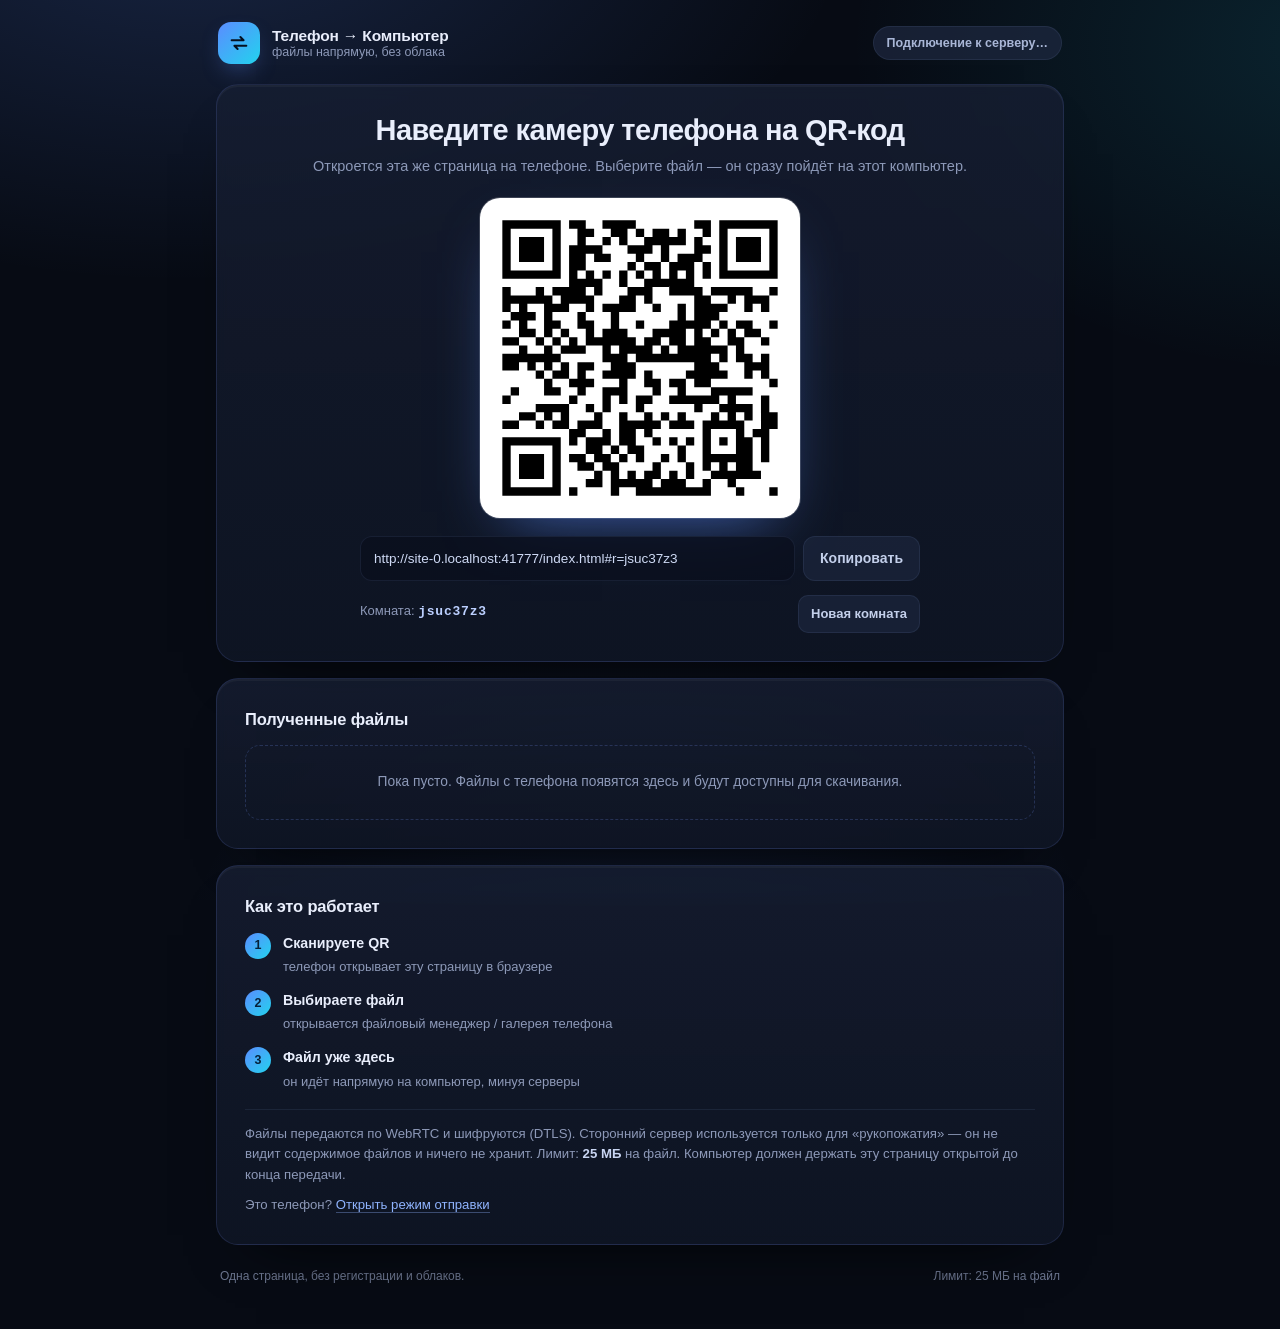
<file: index.html>
<!doctype html>
<html lang="ru">
<head>
<meta charset="utf-8">
<meta name="viewport" content="width=device-width, initial-scale=1, viewport-fit=cover">
<title>Файлы: телефон → компьютер</title>
<meta name="description" content="Передача файлов с телефона на компьютер напрямую по WebRTC. Открыл QR-код, выбрал файл — файл на компьютере.">
<meta name="theme-color" content="#0a0f1c">
<meta name="color-scheme" content="dark">
<link rel="icon" href="data:image/svg+xml,%3Csvg xmlns='http://www.w3.org/2000/svg' viewBox='0 0 64 64'%3E%3Crect width='64' height='64' rx='16' fill='%235b8cff'/%3E%3Cpath d='M17 26h24l-7-7M47 38H23l7 7' fill='none' stroke='%23081020' stroke-width='5' stroke-linecap='round' stroke-linejoin='round'/%3E%3C/svg%3E">
<style>/* ================================================================
   Телефон → Компьютер · стили
   ================================================================ */

:root {
  --bg: #070b14;
  --bg-2: #0b1120;
  --card: rgba(22, 30, 50, .82);
  --card-2: rgba(15, 21, 36, .9);
  --line: rgba(120, 150, 255, .15);
  --line-soft: rgba(140, 165, 220, .1);
  --text: #e9eefc;
  --muted: #8d99b8;
  --accent: #5b8cff;
  --accent-2: #22d3ee;
  --ok: #3ddc97;
  --warn: #ffb454;
  --err: #ff6b81;
  --radius: 22px;
  --shadow: 0 30px 60px -40px #000, 0 2px 0 rgba(255, 255, 255, .04) inset;
}

* { box-sizing: border-box; }

[hidden] { display: none !important; }

html { -webkit-text-size-adjust: 100%; }

body {
  margin: 0;
  min-height: 100dvh;
  color: var(--text);
  background:
    radial-gradient(1100px 620px at 15% -10%, rgba(91, 140, 255, .20), transparent 60%),
    radial-gradient(900px 600px at 105% 5%, rgba(34, 211, 238, .12), transparent 55%),
    radial-gradient(800px 700px at 50% 115%, rgba(91, 140, 255, .10), transparent 60%),
    var(--bg);
  background-attachment: fixed;
  font: 16px/1.5 -apple-system, BlinkMacSystemFont, "Segoe UI", Roboto, "Helvetica Neue", Arial, "Noto Sans", sans-serif;
  -webkit-font-smoothing: antialiased;
  text-rendering: optimizeLegibility;
  padding: env(safe-area-inset-top) env(safe-area-inset-right) env(safe-area-inset-bottom) env(safe-area-inset-left);
}

.app {
  max-width: 900px;
  margin: 0 auto;
  padding: 18px clamp(12px, 3.4vw, 26px) 44px;
}

/* ------------------------------- topbar ------------------------------- */
.topbar {
  display: flex;
  align-items: center;
  justify-content: space-between;
  gap: 12px;
  padding: 4px 2px 20px;
}

.brand { display: flex; align-items: center; gap: 12px; min-width: 0; }

.logo {
  width: 42px; height: 42px; flex: 0 0 auto;
  border-radius: 13px;
  display: grid; place-items: center;
  color: #05101f;
  background: linear-gradient(135deg, var(--accent), var(--accent-2));
  box-shadow: 0 10px 26px -12px rgba(91, 140, 255, .9);
}

.brand-text { display: flex; flex-direction: column; min-width: 0; line-height: 1.25; }
.brand-text strong { font-size: 15.5px; letter-spacing: -.01em; }
.brand-text span { font-size: 12.5px; color: var(--muted); }

.chip {
  flex: 0 0 auto;
  font-size: 12.5px; font-weight: 600;
  padding: 7px 13px;
  border-radius: 999px;
  border: 1px solid var(--line-soft);
  background: rgba(30, 40, 64, .7);
  color: var(--muted);
  white-space: nowrap;
  transition: color .2s, background .2s, border-color .2s;
  max-width: 46vw;
  overflow: hidden; text-overflow: ellipsis;
}
.chip[data-state="wait"] { color: #a9b6d6; }
.chip[data-state="ok"] { color: #7ff0b8; background: rgba(61, 220, 151, .12); border-color: rgba(61, 220, 151, .35); }
.chip[data-state="err"] { color: #ffa3b0; background: rgba(255, 107, 129, .12); border-color: rgba(255, 107, 129, .35); }

/* -------------------------------- cards ------------------------------- */
.view { display: flex; flex-direction: column; gap: 16px; }
.view[hidden] { display: none; }

.card {
  position: relative;
  background: linear-gradient(180deg, var(--card), var(--card-2));
  border: 1px solid var(--line);
  border-radius: var(--radius);
  padding: clamp(17px, 3.2vw, 28px);
  box-shadow: var(--shadow);
  backdrop-filter: blur(6px);
}

h1 {
  margin: 0 0 8px;
  font-size: clamp(21px, 3.6vw, 29px);
  line-height: 1.22;
  letter-spacing: -.02em;
  font-weight: 750;
}

h2 { margin: 0; font-size: 16.5px; letter-spacing: -.01em; }

.muted { margin: 0 0 6px; color: var(--muted); font-size: 14.5px; }
.small { font-size: 13px; }

.note {
  margin: 16px 0 0;
  padding-top: 14px;
  border-top: 1px solid var(--line-soft);
  color: var(--muted);
  font-size: 13.2px;
  line-height: 1.55;
}
.note + .note { margin-top: 10px; padding-top: 0; border-top: 0; }
.note b { color: #c9d5f2; }
.note a, a { color: #8fb4ff; text-decoration: none; border-bottom: 1px solid rgba(143, 180, 255, .35); }
.note a:hover, a:hover { color: #b9d0ff; }

/* --------------------------------- qr -------------------------------- */
.card-qr { text-align: center; }
.card-qr h1, .card-qr .muted { text-align: center; }

.qr-wrap { display: grid; place-items: center; margin: 20px 0 18px; }

.qr {
  width: min(320px, 74vw);
  padding: 14px;
  background: #fff;
  border-radius: 20px;
  box-shadow: 0 24px 60px -30px rgba(91, 140, 255, .75), 0 0 0 1px rgba(255, 255, 255, .18);
  transition: width .35s cubic-bezier(.2, .8, .2, 1);
}
.qr svg { display: block; width: 100%; height: auto; }
.qr:empty { min-height: 220px; opacity: .5; }

body.is-connected .qr { width: min(176px, 40vw); }
body.is-connected .qr-wrap { margin: 12px 0 14px; }

.banner {
  display: flex; align-items: center; justify-content: center; gap: 9px;
  margin: 0 auto 16px;
  padding: 10px 16px;
  max-width: 460px;
  border-radius: 14px;
  font-size: 14px;
  background: rgba(61, 220, 151, .1);
  border: 1px solid rgba(61, 220, 151, .3);
  color: #9cf3c9;
}
.banner .dot {
  width: 8px; height: 8px; border-radius: 50%;
  background: var(--ok);
  box-shadow: 0 0 0 4px rgba(61, 220, 151, .18);
  animation: pulse 2s ease-in-out infinite;
}
@keyframes pulse { 50% { box-shadow: 0 0 0 8px rgba(61, 220, 151, 0); } }

.linkrow { display: flex; gap: 8px; max-width: 560px; margin: 0 auto; }

.linkrow input {
  flex: 1 1 auto; min-width: 0;
  font: inherit; font-size: 13.5px;
  color: #cfdaf5;
  background: rgba(10, 16, 30, .8);
  border: 1px solid var(--line-soft);
  border-radius: 12px;
  padding: 11px 13px;
  text-overflow: ellipsis;
}
.linkrow input:focus { outline: 2px solid rgba(91, 140, 255, .55); outline-offset: 1px; }

.roomrow {
  display: flex; align-items: center; justify-content: space-between; gap: 10px;
  max-width: 560px;
  margin: 14px auto 0;
}
.mono {
  font-family: ui-monospace, SFMono-Regular, "SF Mono", Menlo, Consolas, monospace;
  letter-spacing: .06em;
}
#room-code { color: #bcd0ff; }

/* ------------------------------- buttons ------------------------------ */
.btn {
  font: inherit; font-size: 14px; font-weight: 600;
  padding: 11px 16px;
  border-radius: 12px;
  border: 1px solid transparent;
  color: #05101f;
  background: linear-gradient(135deg, var(--accent), var(--accent-2));
  cursor: pointer;
  white-space: nowrap;
  transition: transform .12s, filter .18s, background .18s, border-color .18s;
}
.btn:hover { filter: brightness(1.07); }
.btn:active { transform: translateY(1px); }
.btn:disabled { opacity: .45; cursor: default; filter: none; }
.btn.ghost {
  background: rgba(30, 40, 64, .66);
  color: #c3cfea;
  border-color: var(--line-soft);
}
.btn.ghost:hover { background: rgba(42, 56, 88, .8); border-color: rgba(120, 150, 255, .32); }
.btn.small { font-size: 13px; padding: 8px 12px; border-radius: 10px; }

/* ------------------------------ file list ----------------------------- */
.head-row {
  display: flex; align-items: center; justify-content: space-between; gap: 12px;
  margin-bottom: 14px;
}

.files { list-style: none; margin: 0; padding: 0; display: flex; flex-direction: column; gap: 10px; }
.files:empty { display: none; }

.file {
  display: flex; align-items: center; gap: 12px;
  padding: 12px 14px;
  background: rgba(11, 17, 30, .72);
  border: 1px solid var(--line-soft);
  border-radius: 15px;
  animation: rise .28s cubic-bezier(.2, .8, .2, 1);
}
@keyframes rise { from { opacity: 0; transform: translateY(6px); } }

.ficon {
  width: 38px; height: 38px; flex: 0 0 auto;
  display: grid; place-items: center;
  color: #93b6ff;
  border-radius: 11px;
  background: rgba(91, 140, 255, .12);
  border: 1px solid rgba(91, 140, 255, .18);
}
.ficon svg { width: 19px; height: 19px; }

.file-main { flex: 1 1 auto; min-width: 0; }

.fname {
  font-size: 14.2px; font-weight: 600;
  white-space: nowrap; overflow: hidden; text-overflow: ellipsis;
}

.fmeta {
  display: flex; align-items: center; gap: 8px;
  margin-top: 2px;
  font-size: 12.4px; color: var(--muted);
}
.fstate::before { content: "·"; margin-right: 8px; opacity: .6; }

.bar {
  height: 5px; margin-top: 9px;
  border-radius: 99px;
  background: rgba(120, 150, 255, .14);
  overflow: hidden;
}
.bar > i {
  display: block; height: 100%; width: 0;
  border-radius: 99px;
  background: linear-gradient(90deg, var(--accent), var(--accent-2));
  transition: width .18s linear;
}
.file.is-done .bar > i { background: linear-gradient(90deg, #2fbf83, var(--ok)); }
.file.is-error .bar > i { background: linear-gradient(90deg, #ff6b81, #ff9f6b); }
.file.is-error .fstate { color: #ff9fae; }
.file.is-done .fstate { color: #86e8bb; }

.fact { flex: 0 0 auto; display: flex; align-items: center; gap: 6px; }
.fact .btn { padding: 8px 12px; font-size: 12.8px; border-radius: 10px; }

.empty {
  margin: 0;
  padding: 26px 18px;
  text-align: center;
  color: var(--muted);
  font-size: 13.8px;
  border: 1px dashed rgba(120, 150, 255, .22);
  border-radius: 15px;
}

/* -------------------------------- steps ------------------------------- */
.how h2 { margin-bottom: 14px; }
.steps { list-style: none; margin: 0; padding: 0; display: flex; flex-direction: column; gap: 12px; }
.steps li { display: flex; gap: 12px; align-items: flex-start; }
.steps li > span {
  flex: 0 0 auto;
  width: 26px; height: 26px; border-radius: 50%;
  display: grid; place-items: center;
  font-size: 12.5px; font-weight: 700;
  color: #06213a;
  background: linear-gradient(135deg, var(--accent), var(--accent-2));
}
.steps b { display: block; font-size: 14.2px; font-weight: 650; }
.steps small { color: var(--muted); font-size: 13px; }

.warn {
  margin: 16px auto 0;
  max-width: 560px;
  padding: 12px 14px;
  border-radius: 12px;
  font-size: 13px;
  text-align: left;
  color: #ffd9a1;
  background: rgba(255, 180, 84, .1);
  border: 1px solid rgba(255, 180, 84, .32);
}

/* --------------------------------- pick ------------------------------- */
.pick {
  position: relative;
  display: flex; align-items: center; gap: 15px;
  margin: 18px 0 0;
  padding: 20px;
  border-radius: 18px;
  border: 1.5px dashed rgba(120, 150, 255, .38);
  background: linear-gradient(135deg, rgba(91, 140, 255, .10), rgba(34, 211, 238, .05));
  cursor: pointer;
  transition: border-color .2s, background .2s, transform .12s;
  -webkit-tap-highlight-color: transparent;
}
.pick:hover, .pick:focus-within { border-color: rgba(120, 170, 255, .8); background: rgba(91, 140, 255, .14); }
.pick.is-over { border-color: rgba(61, 220, 151, .85); background: rgba(61, 220, 151, .12); }
.pick:active { transform: scale(.995); }
.pick.is-disabled { opacity: .5; pointer-events: none; }

.pick input {
  position: absolute; width: 1px; height: 1px;
  opacity: 0; pointer-events: none;
}

.pick-icon {
  width: 50px; height: 50px; flex: 0 0 auto;
  border-radius: 15px;
  display: grid; place-items: center;
  color: #05101f;
  background: linear-gradient(135deg, var(--accent), var(--accent-2));
  box-shadow: 0 12px 26px -14px rgba(91, 140, 255, .9);
}

.pick-text { display: flex; flex-direction: column; gap: 2px; min-width: 0; }
.pick-text b { font-size: 16px; letter-spacing: -.01em; }
.pick-text small { color: var(--muted); font-size: 12.8px; }

/* ------------------------------ code form ----------------------------- */
.code-form { margin-top: 18px; }
.code-form label { display: block; font-size: 13.2px; color: var(--muted); margin-bottom: 8px; }
.code-row { display: flex; gap: 8px; }
.code-row input {
  flex: 1 1 auto; min-width: 0;
  font: inherit; font-size: 15px;
  padding: 12px 14px;
  color: var(--text);
  background: rgba(10, 16, 30, .8);
  border: 1px solid var(--line-soft);
  border-radius: 12px;
}
.code-row input:focus { outline: 2px solid rgba(91, 140, 255, .55); outline-offset: 1px; }

#retry-btn { margin-top: 16px; }

#tx-list-wrap { margin-top: 22px; }

/* -------------------------------- footer ------------------------------ */
.foot {
  display: flex; flex-wrap: wrap; gap: 6px 14px;
  justify-content: space-between;
  margin-top: 22px;
  padding: 0 4px;
  font-size: 12px;
  color: rgba(141, 153, 184, .75);
}

/* ------------------------------ responsive ---------------------------- */
@media (max-width: 520px) {
  .brand-text span { display: none; }
  .brand-text strong { font-size: 14px; }
  .chip { font-size: 11.5px; padding: 6px 10px; max-width: 44vw; }
  .file { padding: 11px 12px; gap: 10px; }
  .ficon { width: 34px; height: 34px; font-size: 16px; }
  .btn { padding: 10px 14px; }
  .linkrow { flex-direction: column; }
  .linkrow .btn { width: 100%; }
}

@media (prefers-reduced-motion: reduce) {
  * { animation-duration: .001ms !important; transition-duration: .001ms !important; }
}
</style>
</head>
<body>
<div class="app">

  <header class="topbar">
    <div class="brand">
      <div class="logo" aria-hidden="true">
        <svg viewBox="0 0 24 24" width="22" height="22" fill="none" stroke="currentColor" stroke-width="2.2" stroke-linecap="round" stroke-linejoin="round">
          <path d="M4 9h13l-3.5-3.5M20 15H7l3.5 3.5"/>
        </svg>
      </div>
      <div class="brand-text">
        <strong>Телефон → Компьютер</strong>
        <span>файлы напрямую, без облака</span>
      </div>
    </div>
    <div id="status" class="chip" data-state="wait" role="status" aria-live="polite">Запуск…</div>
  </header>

  <!-- ============================ HOST ============================ -->
  <main id="view-host" class="view" hidden>

    <section class="card card-qr">
      <h1>Наведите камеру телефона на QR-код</h1>
      <p class="muted">Откроется эта же страница на телефоне. Выберите файл — он сразу пойдёт на этот компьютер.</p>

      <div class="qr-wrap">
        <div id="qrcode" class="qr" aria-label="QR-код со ссылкой для телефона"></div>
      </div>

      <div id="host-banner" class="banner" hidden>
        <span class="dot"></span>
        <span id="host-banner-text">Телефон подключён — выбирайте файлы.</span>
      </div>

      <div class="linkrow">
        <input id="share-url" type="text" readonly spellcheck="false" aria-label="Ссылка для телефона">
        <button id="copy-btn" class="btn ghost" type="button">Копировать</button>
      </div>

      <div class="roomrow">
        <span class="muted small">Комната: <b id="room-code" class="mono">—</b></span>
        <button id="new-room" class="btn ghost small" type="button">Новая комната</button>
      </div>

      <p id="file-warning" class="warn" hidden>
        Страница открыта как файл на диске. Чтобы телефон смог её открыть, загрузите её на хостинг
        (GitHub Pages и т. п.) и откройте по адресу <b>https://…</b>.
      </p>
    </section>

    <section class="card">
      <div class="head-row">
        <h2>Полученные файлы</h2>
        <button id="save-all" class="btn ghost small" type="button" hidden>Скачать все</button>
      </div>
      <ul id="rx-list" class="files"></ul>
      <p id="rx-empty" class="empty">Пока пусто. Файлы с телефона появятся здесь и будут доступны для скачивания.</p>
    </section>

    <section class="card how">
      <h2>Как это работает</h2>
      <ol class="steps">
        <li><span>1</span><div><b>Сканируете QR</b><small>телефон открывает эту страницу в браузере</small></div></li>
        <li><span>2</span><div><b>Выбираете файл</b><small>открывается файловый менеджер / галерея телефона</small></div></li>
        <li><span>3</span><div><b>Файл уже здесь</b><small>он идёт напрямую на компьютер, минуя серверы</small></div></li>
      </ol>
      <p class="note">
        Файлы передаются по WebRTC и шифруются (DTLS). Сторонний сервер используется только для
        «рукопожатия» — он не видит содержимое файлов и ничего не хранит. Лимит: <b id="limit-host">25 МБ</b> на файл.
        Компьютер должен держать эту страницу открытой до конца передачи.
      </p>
      <p class="note small">Это телефон? <a href="#" id="go-send">Открыть режим отправки</a></p>
    </section>
  </main>

  <!-- ============================ SEND ============================ -->
  <main id="view-send" class="view" hidden>
    <section class="card">
      <h1 id="send-title">Подключение к компьютеру…</h1>
      <p id="send-hint" class="muted">Держите страницу с QR-кодом открытой на компьютере.</p>

      <form id="code-form" class="code-form" hidden>
        <label for="code-input">Код комнаты с компьютера</label>
        <div class="code-row">
          <input id="code-input" class="mono" type="text" inputmode="latin" autocomplete="off"
                 autocapitalize="characters" spellcheck="false" placeholder="например, k7m4pq2x" maxlength="16">
          <button class="btn" type="submit">Подключиться</button>
        </div>
      </form>

      <button id="retry-btn" class="btn" type="button" hidden>Повторить подключение</button>

      <label id="picker" class="pick" for="file-input">
        <input id="file-input" type="file" multiple>
        <span class="pick-icon" aria-hidden="true">
          <svg viewBox="0 0 24 24" width="24" height="24" fill="none" stroke="currentColor" stroke-width="2.2" stroke-linecap="round" stroke-linejoin="round">
            <path d="M12 16V4m0 0L7.5 8.5M12 4l4.5 4.5"/><path d="M4 15v3a2 2 0 0 0 2 2h12a2 2 0 0 0 2-2v-3"/>
          </svg>
        </span>
        <span class="pick-text">
          <b>Выбрать файлы</b>
          <small>откроется файловый менеджер · до <span id="limit-send">25 МБ</span> на файл</small>
        </span>
      </label>

      <div id="tx-list-wrap" hidden>
        <div class="head-row">
          <h2>Передача</h2>
          <button id="cancel-btn" class="btn ghost small" type="button" hidden>Отменить</button>
        </div>
        <ul id="tx-list" class="files"></ul>
      </div>

      <p class="note small">
        Файл не загружается ни на какой сервер: он идёт напрямую с телефона на компьютер.
      </p>
      <p class="note small">Это компьютер? <a href="#" id="go-host">Показать QR-код</a></p>
    </section>
  </main>

  <footer class="foot">
    <span>Одна страница, без регистрации и облаков.</span>
    <span id="foot-limit"></span>
  </footer>
</div>

<template id="tpl-file">
  <li class="file">
    <div class="ficon" aria-hidden="true">📄</div>
    <div class="file-main">
      <div class="fname"></div>
      <div class="fmeta"><span class="fsize"></span><span class="fstate"></span></div>
      <div class="bar"><i></i></div>
    </div>
    <div class="fact"></div>
  </li>
</template>

<script>//---------------------------------------------------------------------
//
// QR Code Generator for JavaScript
//
// Copyright (c) 2009 Kazuhiko Arase
//
// URL: http://www.d-project.com/
//
// Licensed under the MIT license:
//  http://www.opensource.org/licenses/mit-license.php
//
// The word 'QR Code' is registered trademark of
// DENSO WAVE INCORPORATED
//  http://www.denso-wave.com/qrcode/faqpatent-e.html
//
//---------------------------------------------------------------------

var qrcode = function() {

  //---------------------------------------------------------------------
  // qrcode
  //---------------------------------------------------------------------

  /**
   * qrcode
   * @param typeNumber 1 to 40
   * @param errorCorrectionLevel 'L','M','Q','H'
   */
  var qrcode = function(typeNumber, errorCorrectionLevel) {

    var PAD0 = 0xEC;
    var PAD1 = 0x11;

    var _typeNumber = typeNumber;
    var _errorCorrectionLevel = QRErrorCorrectionLevel[errorCorrectionLevel];
    var _modules = null;
    var _moduleCount = 0;
    var _dataCache = null;
    var _dataList = [];

    var _this = {};

    var makeImpl = function(test, maskPattern) {

      _moduleCount = _typeNumber * 4 + 17;
      _modules = function(moduleCount) {
        var modules = new Array(moduleCount);
        for (var row = 0; row < moduleCount; row += 1) {
          modules[row] = new Array(moduleCount);
          for (var col = 0; col < moduleCount; col += 1) {
            modules[row][col] = null;
          }
        }
        return modules;
      }(_moduleCount);

      setupPositionProbePattern(0, 0);
      setupPositionProbePattern(_moduleCount - 7, 0);
      setupPositionProbePattern(0, _moduleCount - 7);
      setupPositionAdjustPattern();
      setupTimingPattern();
      setupTypeInfo(test, maskPattern);

      if (_typeNumber >= 7) {
        setupTypeNumber(test);
      }

      if (_dataCache == null) {
        _dataCache = createData(_typeNumber, _errorCorrectionLevel, _dataList);
      }

      mapData(_dataCache, maskPattern);
    };

    var setupPositionProbePattern = function(row, col) {

      for (var r = -1; r <= 7; r += 1) {

        if (row + r <= -1 || _moduleCount <= row + r) continue;

        for (var c = -1; c <= 7; c += 1) {

          if (col + c <= -1 || _moduleCount <= col + c) continue;

          if ( (0 <= r && r <= 6 && (c == 0 || c == 6) )
              || (0 <= c && c <= 6 && (r == 0 || r == 6) )
              || (2 <= r && r <= 4 && 2 <= c && c <= 4) ) {
            _modules[row + r][col + c] = true;
          } else {
            _modules[row + r][col + c] = false;
          }
        }
      }
    };

    var getBestMaskPattern = function() {

      var minLostPoint = 0;
      var pattern = 0;

      for (var i = 0; i < 8; i += 1) {

        makeImpl(true, i);

        var lostPoint = QRUtil.getLostPoint(_this);

        if (i == 0 || minLostPoint > lostPoint) {
          minLostPoint = lostPoint;
          pattern = i;
        }
      }

      return pattern;
    };

    var setupTimingPattern = function() {

      for (var r = 8; r < _moduleCount - 8; r += 1) {
        if (_modules[r][6] != null) {
          continue;
        }
        _modules[r][6] = (r % 2 == 0);
      }

      for (var c = 8; c < _moduleCount - 8; c += 1) {
        if (_modules[6][c] != null) {
          continue;
        }
        _modules[6][c] = (c % 2 == 0);
      }
    };

    var setupPositionAdjustPattern = function() {

      var pos = QRUtil.getPatternPosition(_typeNumber);

      for (var i = 0; i < pos.length; i += 1) {

        for (var j = 0; j < pos.length; j += 1) {

          var row = pos[i];
          var col = pos[j];

          if (_modules[row][col] != null) {
            continue;
          }

          for (var r = -2; r <= 2; r += 1) {

            for (var c = -2; c <= 2; c += 1) {

              if (r == -2 || r == 2 || c == -2 || c == 2
                  || (r == 0 && c == 0) ) {
                _modules[row + r][col + c] = true;
              } else {
                _modules[row + r][col + c] = false;
              }
            }
          }
        }
      }
    };

    var setupTypeNumber = function(test) {

      var bits = QRUtil.getBCHTypeNumber(_typeNumber);

      for (var i = 0; i < 18; i += 1) {
        var mod = (!test && ( (bits >> i) & 1) == 1);
        _modules[Math.floor(i / 3)][i % 3 + _moduleCount - 8 - 3] = mod;
      }

      for (var i = 0; i < 18; i += 1) {
        var mod = (!test && ( (bits >> i) & 1) == 1);
        _modules[i % 3 + _moduleCount - 8 - 3][Math.floor(i / 3)] = mod;
      }
    };

    var setupTypeInfo = function(test, maskPattern) {

      var data = (_errorCorrectionLevel << 3) | maskPattern;
      var bits = QRUtil.getBCHTypeInfo(data);

      // vertical
      for (var i = 0; i < 15; i += 1) {

        var mod = (!test && ( (bits >> i) & 1) == 1);

        if (i < 6) {
          _modules[i][8] = mod;
        } else if (i < 8) {
          _modules[i + 1][8] = mod;
        } else {
          _modules[_moduleCount - 15 + i][8] = mod;
        }
      }

      // horizontal
      for (var i = 0; i < 15; i += 1) {

        var mod = (!test && ( (bits >> i) & 1) == 1);

        if (i < 8) {
          _modules[8][_moduleCount - i - 1] = mod;
        } else if (i < 9) {
          _modules[8][15 - i - 1 + 1] = mod;
        } else {
          _modules[8][15 - i - 1] = mod;
        }
      }

      // fixed module
      _modules[_moduleCount - 8][8] = (!test);
    };

    var mapData = function(data, maskPattern) {

      var inc = -1;
      var row = _moduleCount - 1;
      var bitIndex = 7;
      var byteIndex = 0;
      var maskFunc = QRUtil.getMaskFunction(maskPattern);

      for (var col = _moduleCount - 1; col > 0; col -= 2) {

        if (col == 6) col -= 1;

        while (true) {

          for (var c = 0; c < 2; c += 1) {

            if (_modules[row][col - c] == null) {

              var dark = false;

              if (byteIndex < data.length) {
                dark = ( ( (data[byteIndex] >>> bitIndex) & 1) == 1);
              }

              var mask = maskFunc(row, col - c);

              if (mask) {
                dark = !dark;
              }

              _modules[row][col - c] = dark;
              bitIndex -= 1;

              if (bitIndex == -1) {
                byteIndex += 1;
                bitIndex = 7;
              }
            }
          }

          row += inc;

          if (row < 0 || _moduleCount <= row) {
            row -= inc;
            inc = -inc;
            break;
          }
        }
      }
    };

    var createBytes = function(buffer, rsBlocks) {

      var offset = 0;

      var maxDcCount = 0;
      var maxEcCount = 0;

      var dcdata = new Array(rsBlocks.length);
      var ecdata = new Array(rsBlocks.length);

      for (var r = 0; r < rsBlocks.length; r += 1) {

        var dcCount = rsBlocks[r].dataCount;
        var ecCount = rsBlocks[r].totalCount - dcCount;

        maxDcCount = Math.max(maxDcCount, dcCount);
        maxEcCount = Math.max(maxEcCount, ecCount);

        dcdata[r] = new Array(dcCount);

        for (var i = 0; i < dcdata[r].length; i += 1) {
          dcdata[r][i] = 0xff & buffer.getBuffer()[i + offset];
        }
        offset += dcCount;

        var rsPoly = QRUtil.getErrorCorrectPolynomial(ecCount);
        var rawPoly = qrPolynomial(dcdata[r], rsPoly.getLength() - 1);

        var modPoly = rawPoly.mod(rsPoly);
        ecdata[r] = new Array(rsPoly.getLength() - 1);
        for (var i = 0; i < ecdata[r].length; i += 1) {
          var modIndex = i + modPoly.getLength() - ecdata[r].length;
          ecdata[r][i] = (modIndex >= 0)? modPoly.getAt(modIndex) : 0;
        }
      }

      var totalCodeCount = 0;
      for (var i = 0; i < rsBlocks.length; i += 1) {
        totalCodeCount += rsBlocks[i].totalCount;
      }

      var data = new Array(totalCodeCount);
      var index = 0;

      for (var i = 0; i < maxDcCount; i += 1) {
        for (var r = 0; r < rsBlocks.length; r += 1) {
          if (i < dcdata[r].length) {
            data[index] = dcdata[r][i];
            index += 1;
          }
        }
      }

      for (var i = 0; i < maxEcCount; i += 1) {
        for (var r = 0; r < rsBlocks.length; r += 1) {
          if (i < ecdata[r].length) {
            data[index] = ecdata[r][i];
            index += 1;
          }
        }
      }

      return data;
    };

    var createData = function(typeNumber, errorCorrectionLevel, dataList) {

      var rsBlocks = QRRSBlock.getRSBlocks(typeNumber, errorCorrectionLevel);

      var buffer = qrBitBuffer();

      for (var i = 0; i < dataList.length; i += 1) {
        var data = dataList[i];
        buffer.put(data.getMode(), 4);
        buffer.put(data.getLength(), QRUtil.getLengthInBits(data.getMode(), typeNumber) );
        data.write(buffer);
      }

      // calc num max data.
      var totalDataCount = 0;
      for (var i = 0; i < rsBlocks.length; i += 1) {
        totalDataCount += rsBlocks[i].dataCount;
      }

      if (buffer.getLengthInBits() > totalDataCount * 8) {
        throw 'code length overflow. ('
          + buffer.getLengthInBits()
          + '>'
          + totalDataCount * 8
          + ')';
      }

      // end code
      if (buffer.getLengthInBits() + 4 <= totalDataCount * 8) {
        buffer.put(0, 4);
      }

      // padding
      while (buffer.getLengthInBits() % 8 != 0) {
        buffer.putBit(false);
      }

      // padding
      while (true) {

        if (buffer.getLengthInBits() >= totalDataCount * 8) {
          break;
        }
        buffer.put(PAD0, 8);

        if (buffer.getLengthInBits() >= totalDataCount * 8) {
          break;
        }
        buffer.put(PAD1, 8);
      }

      return createBytes(buffer, rsBlocks);
    };

    _this.addData = function(data, mode) {

      mode = mode || 'Byte';

      var newData = null;

      switch(mode) {
      case 'Numeric' :
        newData = qrNumber(data);
        break;
      case 'Alphanumeric' :
        newData = qrAlphaNum(data);
        break;
      case 'Byte' :
        newData = qr8BitByte(data);
        break;
      case 'Kanji' :
        newData = qrKanji(data);
        break;
      default :
        throw 'mode:' + mode;
      }

      _dataList.push(newData);
      _dataCache = null;
    };

    _this.isDark = function(row, col) {
      if (row < 0 || _moduleCount <= row || col < 0 || _moduleCount <= col) {
        throw row + ',' + col;
      }
      return _modules[row][col];
    };

    _this.getModuleCount = function() {
      return _moduleCount;
    };

    _this.make = function() {
      if (_typeNumber < 1) {
        var typeNumber = 1;

        for (; typeNumber < 40; typeNumber++) {
          var rsBlocks = QRRSBlock.getRSBlocks(typeNumber, _errorCorrectionLevel);
          var buffer = qrBitBuffer();

          for (var i = 0; i < _dataList.length; i++) {
            var data = _dataList[i];
            buffer.put(data.getMode(), 4);
            buffer.put(data.getLength(), QRUtil.getLengthInBits(data.getMode(), typeNumber) );
            data.write(buffer);
          }

          var totalDataCount = 0;
          for (var i = 0; i < rsBlocks.length; i++) {
            totalDataCount += rsBlocks[i].dataCount;
          }

          if (buffer.getLengthInBits() <= totalDataCount * 8) {
            break;
          }
        }

        _typeNumber = typeNumber;
      }

      makeImpl(false, getBestMaskPattern() );
    };

    _this.createTableTag = function(cellSize, margin) {

      cellSize = cellSize || 2;
      margin = (typeof margin == 'undefined')? cellSize * 4 : margin;

      var qrHtml = '';

      qrHtml += '<table style="';
      qrHtml += ' border-width: 0px; border-style: none;';
      qrHtml += ' border-collapse: collapse;';
      qrHtml += ' padding: 0px; margin: ' + margin + 'px;';
      qrHtml += '">';
      qrHtml += '<tbody>';

      for (var r = 0; r < _this.getModuleCount(); r += 1) {

        qrHtml += '<tr>';

        for (var c = 0; c < _this.getModuleCount(); c += 1) {
          qrHtml += '<td style="';
          qrHtml += ' border-width: 0px; border-style: none;';
          qrHtml += ' border-collapse: collapse;';
          qrHtml += ' padding: 0px; margin: 0px;';
          qrHtml += ' width: ' + cellSize + 'px;';
          qrHtml += ' height: ' + cellSize + 'px;';
          qrHtml += ' background-color: ';
          qrHtml += _this.isDark(r, c)? '#000000' : '#ffffff';
          qrHtml += ';';
          qrHtml += '"/>';
        }

        qrHtml += '</tr>';
      }

      qrHtml += '</tbody>';
      qrHtml += '</table>';

      return qrHtml;
    };

    _this.createSvgTag = function(cellSize, margin, alt, title) {

      var opts = {};
      if (typeof arguments[0] == 'object') {
        // Called by options.
        opts = arguments[0];
        // overwrite cellSize and margin.
        cellSize = opts.cellSize;
        margin = opts.margin;
        alt = opts.alt;
        title = opts.title;
      }

      cellSize = cellSize || 2;
      margin = (typeof margin == 'undefined')? cellSize * 4 : margin;

      // Compose alt property surrogate
      alt = (typeof alt === 'string') ? {text: alt} : alt || {};
      alt.text = alt.text || null;
      alt.id = (alt.text) ? alt.id || 'qrcode-description' : null;

      // Compose title property surrogate
      title = (typeof title === 'string') ? {text: title} : title || {};
      title.text = title.text || null;
      title.id = (title.text) ? title.id || 'qrcode-title' : null;

      var size = _this.getModuleCount() * cellSize + margin * 2;
      var c, mc, r, mr, qrSvg='', rect;

      rect = 'l' + cellSize + ',0 0,' + cellSize +
        ' -' + cellSize + ',0 0,-' + cellSize + 'z ';

      qrSvg += '<svg version="1.1" xmlns="http://www.w3.org/2000/svg"';
      qrSvg += !opts.scalable ? ' width="' + size + 'px" height="' + size + 'px"' : '';
      qrSvg += ' viewBox="0 0 ' + size + ' ' + size + '" ';
      qrSvg += ' preserveAspectRatio="xMinYMin meet"';
      qrSvg += (title.text || alt.text) ? ' role="img" aria-labelledby="' +
          escapeXml([title.id, alt.id].join(' ').trim() ) + '"' : '';
      qrSvg += '>';
      qrSvg += (title.text) ? '<title id="' + escapeXml(title.id) + '">' +
          escapeXml(title.text) + '</title>' : '';
      qrSvg += (alt.text) ? '<description id="' + escapeXml(alt.id) + '">' +
          escapeXml(alt.text) + '</description>' : '';
      qrSvg += '<rect width="100%" height="100%" fill="white" cx="0" cy="0"/>';
      qrSvg += '<path d="';

      for (r = 0; r < _this.getModuleCount(); r += 1) {
        mr = r * cellSize + margin;
        for (c = 0; c < _this.getModuleCount(); c += 1) {
          if (_this.isDark(r, c) ) {
            mc = c*cellSize+margin;
            qrSvg += 'M' + mc + ',' + mr + rect;
          }
        }
      }

      qrSvg += '" stroke="transparent" fill="black"/>';
      qrSvg += '</svg>';

      return qrSvg;
    };

    _this.createDataURL = function(cellSize, margin) {

      cellSize = cellSize || 2;
      margin = (typeof margin == 'undefined')? cellSize * 4 : margin;

      var size = _this.getModuleCount() * cellSize + margin * 2;
      var min = margin;
      var max = size - margin;

      return createDataURL(size, size, function(x, y) {
        if (min <= x && x < max && min <= y && y < max) {
          var c = Math.floor( (x - min) / cellSize);
          var r = Math.floor( (y - min) / cellSize);
          return _this.isDark(r, c)? 0 : 1;
        } else {
          return 1;
        }
      } );
    };

    _this.createImgTag = function(cellSize, margin, alt) {

      cellSize = cellSize || 2;
      margin = (typeof margin == 'undefined')? cellSize * 4 : margin;

      var size = _this.getModuleCount() * cellSize + margin * 2;

      var img = '';
      img += '<img';
      img += '\u0020src="';
      img += _this.createDataURL(cellSize, margin);
      img += '"';
      img += '\u0020width="';
      img += size;
      img += '"';
      img += '\u0020height="';
      img += size;
      img += '"';
      if (alt) {
        img += '\u0020alt="';
        img += escapeXml(alt);
        img += '"';
      }
      img += '/>';

      return img;
    };

    var escapeXml = function(s) {
      var escaped = '';
      for (var i = 0; i < s.length; i += 1) {
        var c = s.charAt(i);
        switch(c) {
        case '<': escaped += '&lt;'; break;
        case '>': escaped += '&gt;'; break;
        case '&': escaped += '&amp;'; break;
        case '"': escaped += '&quot;'; break;
        default : escaped += c; break;
        }
      }
      return escaped;
    };

    var _createHalfASCII = function(margin) {
      var cellSize = 1;
      margin = (typeof margin == 'undefined')? cellSize * 2 : margin;

      var size = _this.getModuleCount() * cellSize + margin * 2;
      var min = margin;
      var max = size - margin;

      var y, x, r1, r2, p;

      var blocks = {
        '██': '█',
        '█ ': '▀',
        ' █': '▄',
        '  ': ' '
      };

      var blocksLastLineNoMargin = {
        '██': '▀',
        '█ ': '▀',
        ' █': ' ',
        '  ': ' '
      };

      var ascii = '';
      for (y = 0; y < size; y += 2) {
        r1 = Math.floor((y - min) / cellSize);
        r2 = Math.floor((y + 1 - min) / cellSize);
        for (x = 0; x < size; x += 1) {
          p = '█';

          if (min <= x && x < max && min <= y && y < max && _this.isDark(r1, Math.floor((x - min) / cellSize))) {
            p = ' ';
          }

          if (min <= x && x < max && min <= y+1 && y+1 < max && _this.isDark(r2, Math.floor((x - min) / cellSize))) {
            p += ' ';
          }
          else {
            p += '█';
          }

          // Output 2 characters per pixel, to create full square. 1 character per pixels gives only half width of square.
          ascii += (margin < 1 && y+1 >= max) ? blocksLastLineNoMargin[p] : blocks[p];
        }

        ascii += '\n';
      }

      if (size % 2 && margin > 0) {
        return ascii.substring(0, ascii.length - size - 1) + Array(size+1).join('▀');
      }

      return ascii.substring(0, ascii.length-1);
    };

    _this.createASCII = function(cellSize, margin) {
      cellSize = cellSize || 1;

      if (cellSize < 2) {
        return _createHalfASCII(margin);
      }

      cellSize -= 1;
      margin = (typeof margin == 'undefined')? cellSize * 2 : margin;

      var size = _this.getModuleCount() * cellSize + margin * 2;
      var min = margin;
      var max = size - margin;

      var y, x, r, p;

      var white = Array(cellSize+1).join('██');
      var black = Array(cellSize+1).join('  ');

      var ascii = '';
      var line = '';
      for (y = 0; y < size; y += 1) {
        r = Math.floor( (y - min) / cellSize);
        line = '';
        for (x = 0; x < size; x += 1) {
          p = 1;

          if (min <= x && x < max && min <= y && y < max && _this.isDark(r, Math.floor((x - min) / cellSize))) {
            p = 0;
          }

          // Output 2 characters per pixel, to create full square. 1 character per pixels gives only half width of square.
          line += p ? white : black;
        }

        for (r = 0; r < cellSize; r += 1) {
          ascii += line + '\n';
        }
      }

      return ascii.substring(0, ascii.length-1);
    };

    _this.renderTo2dContext = function(context, cellSize) {
      cellSize = cellSize || 2;
      var length = _this.getModuleCount();
      for (var row = 0; row < length; row++) {
        for (var col = 0; col < length; col++) {
          context.fillStyle = _this.isDark(row, col) ? 'black' : 'white';
          context.fillRect(row * cellSize, col * cellSize, cellSize, cellSize);
        }
      }
    }

    return _this;
  };

  //---------------------------------------------------------------------
  // qrcode.stringToBytes
  //---------------------------------------------------------------------

  qrcode.stringToBytesFuncs = {
    'default' : function(s) {
      var bytes = [];
      for (var i = 0; i < s.length; i += 1) {
        var c = s.charCodeAt(i);
        bytes.push(c & 0xff);
      }
      return bytes;
    }
  };

  qrcode.stringToBytes = qrcode.stringToBytesFuncs['default'];

  //---------------------------------------------------------------------
  // qrcode.createStringToBytes
  //---------------------------------------------------------------------

  /**
   * @param unicodeData base64 string of byte array.
   * [16bit Unicode],[16bit Bytes], ...
   * @param numChars
   */
  qrcode.createStringToBytes = function(unicodeData, numChars) {

    // create conversion map.

    var unicodeMap = function() {

      var bin = base64DecodeInputStream(unicodeData);
      var read = function() {
        var b = bin.read();
        if (b == -1) throw 'eof';
        return b;
      };

      var count = 0;
      var unicodeMap = {};
      while (true) {
        var b0 = bin.read();
        if (b0 == -1) break;
        var b1 = read();
        var b2 = read();
        var b3 = read();
        var k = String.fromCharCode( (b0 << 8) | b1);
        var v = (b2 << 8) | b3;
        unicodeMap[k] = v;
        count += 1;
      }
      if (count != numChars) {
        throw count + ' != ' + numChars;
      }

      return unicodeMap;
    }();

    var unknownChar = '?'.charCodeAt(0);

    return function(s) {
      var bytes = [];
      for (var i = 0; i < s.length; i += 1) {
        var c = s.charCodeAt(i);
        if (c < 128) {
          bytes.push(c);
        } else {
          var b = unicodeMap[s.charAt(i)];
          if (typeof b == 'number') {
            if ( (b & 0xff) == b) {
              // 1byte
              bytes.push(b);
            } else {
              // 2bytes
              bytes.push(b >>> 8);
              bytes.push(b & 0xff);
            }
          } else {
            bytes.push(unknownChar);
          }
        }
      }
      return bytes;
    };
  };

  //---------------------------------------------------------------------
  // QRMode
  //---------------------------------------------------------------------

  var QRMode = {
    MODE_NUMBER :    1 << 0,
    MODE_ALPHA_NUM : 1 << 1,
    MODE_8BIT_BYTE : 1 << 2,
    MODE_KANJI :     1 << 3
  };

  //---------------------------------------------------------------------
  // QRErrorCorrectionLevel
  //---------------------------------------------------------------------

  var QRErrorCorrectionLevel = {
    L : 1,
    M : 0,
    Q : 3,
    H : 2
  };

  //---------------------------------------------------------------------
  // QRMaskPattern
  //---------------------------------------------------------------------

  var QRMaskPattern = {
    PATTERN000 : 0,
    PATTERN001 : 1,
    PATTERN010 : 2,
    PATTERN011 : 3,
    PATTERN100 : 4,
    PATTERN101 : 5,
    PATTERN110 : 6,
    PATTERN111 : 7
  };

  //---------------------------------------------------------------------
  // QRUtil
  //---------------------------------------------------------------------

  var QRUtil = function() {

    var PATTERN_POSITION_TABLE = [
      [],
      [6, 18],
      [6, 22],
      [6, 26],
      [6, 30],
      [6, 34],
      [6, 22, 38],
      [6, 24, 42],
      [6, 26, 46],
      [6, 28, 50],
      [6, 30, 54],
      [6, 32, 58],
      [6, 34, 62],
      [6, 26, 46, 66],
      [6, 26, 48, 70],
      [6, 26, 50, 74],
      [6, 30, 54, 78],
      [6, 30, 56, 82],
      [6, 30, 58, 86],
      [6, 34, 62, 90],
      [6, 28, 50, 72, 94],
      [6, 26, 50, 74, 98],
      [6, 30, 54, 78, 102],
      [6, 28, 54, 80, 106],
      [6, 32, 58, 84, 110],
      [6, 30, 58, 86, 114],
      [6, 34, 62, 90, 118],
      [6, 26, 50, 74, 98, 122],
      [6, 30, 54, 78, 102, 126],
      [6, 26, 52, 78, 104, 130],
      [6, 30, 56, 82, 108, 134],
      [6, 34, 60, 86, 112, 138],
      [6, 30, 58, 86, 114, 142],
      [6, 34, 62, 90, 118, 146],
      [6, 30, 54, 78, 102, 126, 150],
      [6, 24, 50, 76, 102, 128, 154],
      [6, 28, 54, 80, 106, 132, 158],
      [6, 32, 58, 84, 110, 136, 162],
      [6, 26, 54, 82, 110, 138, 166],
      [6, 30, 58, 86, 114, 142, 170]
    ];
    var G15 = (1 << 10) | (1 << 8) | (1 << 5) | (1 << 4) | (1 << 2) | (1 << 1) | (1 << 0);
    var G18 = (1 << 12) | (1 << 11) | (1 << 10) | (1 << 9) | (1 << 8) | (1 << 5) | (1 << 2) | (1 << 0);
    var G15_MASK = (1 << 14) | (1 << 12) | (1 << 10) | (1 << 4) | (1 << 1);

    var _this = {};

    var getBCHDigit = function(data) {
      var digit = 0;
      while (data != 0) {
        digit += 1;
        data >>>= 1;
      }
      return digit;
    };

    _this.getBCHTypeInfo = function(data) {
      var d = data << 10;
      while (getBCHDigit(d) - getBCHDigit(G15) >= 0) {
        d ^= (G15 << (getBCHDigit(d) - getBCHDigit(G15) ) );
      }
      return ( (data << 10) | d) ^ G15_MASK;
    };

    _this.getBCHTypeNumber = function(data) {
      var d = data << 12;
      while (getBCHDigit(d) - getBCHDigit(G18) >= 0) {
        d ^= (G18 << (getBCHDigit(d) - getBCHDigit(G18) ) );
      }
      return (data << 12) | d;
    };

    _this.getPatternPosition = function(typeNumber) {
      return PATTERN_POSITION_TABLE[typeNumber - 1];
    };

    _this.getMaskFunction = function(maskPattern) {

      switch (maskPattern) {

      case QRMaskPattern.PATTERN000 :
        return function(i, j) { return (i + j) % 2 == 0; };
      case QRMaskPattern.PATTERN001 :
        return function(i, j) { return i % 2 == 0; };
      case QRMaskPattern.PATTERN010 :
        return function(i, j) { return j % 3 == 0; };
      case QRMaskPattern.PATTERN011 :
        return function(i, j) { return (i + j) % 3 == 0; };
      case QRMaskPattern.PATTERN100 :
        return function(i, j) { return (Math.floor(i / 2) + Math.floor(j / 3) ) % 2 == 0; };
      case QRMaskPattern.PATTERN101 :
        return function(i, j) { return (i * j) % 2 + (i * j) % 3 == 0; };
      case QRMaskPattern.PATTERN110 :
        return function(i, j) { return ( (i * j) % 2 + (i * j) % 3) % 2 == 0; };
      case QRMaskPattern.PATTERN111 :
        return function(i, j) { return ( (i * j) % 3 + (i + j) % 2) % 2 == 0; };

      default :
        throw 'bad maskPattern:' + maskPattern;
      }
    };

    _this.getErrorCorrectPolynomial = function(errorCorrectLength) {
      var a = qrPolynomial([1], 0);
      for (var i = 0; i < errorCorrectLength; i += 1) {
        a = a.multiply(qrPolynomial([1, QRMath.gexp(i)], 0) );
      }
      return a;
    };

    _this.getLengthInBits = function(mode, type) {

      if (1 <= type && type < 10) {

        // 1 - 9

        switch(mode) {
        case QRMode.MODE_NUMBER    : return 10;
        case QRMode.MODE_ALPHA_NUM : return 9;
        case QRMode.MODE_8BIT_BYTE : return 8;
        case QRMode.MODE_KANJI     : return 8;
        default :
          throw 'mode:' + mode;
        }

      } else if (type < 27) {

        // 10 - 26

        switch(mode) {
        case QRMode.MODE_NUMBER    : return 12;
        case QRMode.MODE_ALPHA_NUM : return 11;
        case QRMode.MODE_8BIT_BYTE : return 16;
        case QRMode.MODE_KANJI     : return 10;
        default :
          throw 'mode:' + mode;
        }

      } else if (type < 41) {

        // 27 - 40

        switch(mode) {
        case QRMode.MODE_NUMBER    : return 14;
        case QRMode.MODE_ALPHA_NUM : return 13;
        case QRMode.MODE_8BIT_BYTE : return 16;
        case QRMode.MODE_KANJI     : return 12;
        default :
          throw 'mode:' + mode;
        }

      } else {
        throw 'type:' + type;
      }
    };

    _this.getLostPoint = function(qrcode) {

      var moduleCount = qrcode.getModuleCount();

      var lostPoint = 0;

      // LEVEL1

      for (var row = 0; row < moduleCount; row += 1) {
        for (var col = 0; col < moduleCount; col += 1) {

          var sameCount = 0;
          var dark = qrcode.isDark(row, col);

          for (var r = -1; r <= 1; r += 1) {

            if (row + r < 0 || moduleCount <= row + r) {
              continue;
            }

            for (var c = -1; c <= 1; c += 1) {

              if (col + c < 0 || moduleCount <= col + c) {
                continue;
              }

              if (r == 0 && c == 0) {
                continue;
              }

              if (dark == qrcode.isDark(row + r, col + c) ) {
                sameCount += 1;
              }
            }
          }

          if (sameCount > 5) {
            lostPoint += (3 + sameCount - 5);
          }
        }
      };

      // LEVEL2

      for (var row = 0; row < moduleCount - 1; row += 1) {
        for (var col = 0; col < moduleCount - 1; col += 1) {
          var count = 0;
          if (qrcode.isDark(row, col) ) count += 1;
          if (qrcode.isDark(row + 1, col) ) count += 1;
          if (qrcode.isDark(row, col + 1) ) count += 1;
          if (qrcode.isDark(row + 1, col + 1) ) count += 1;
          if (count == 0 || count == 4) {
            lostPoint += 3;
          }
        }
      }

      // LEVEL3

      for (var row = 0; row < moduleCount; row += 1) {
        for (var col = 0; col < moduleCount - 6; col += 1) {
          if (qrcode.isDark(row, col)
              && !qrcode.isDark(row, col + 1)
              &&  qrcode.isDark(row, col + 2)
              &&  qrcode.isDark(row, col + 3)
              &&  qrcode.isDark(row, col + 4)
              && !qrcode.isDark(row, col + 5)
              &&  qrcode.isDark(row, col + 6) ) {
            lostPoint += 40;
          }
        }
      }

      for (var col = 0; col < moduleCount; col += 1) {
        for (var row = 0; row < moduleCount - 6; row += 1) {
          if (qrcode.isDark(row, col)
              && !qrcode.isDark(row + 1, col)
              &&  qrcode.isDark(row + 2, col)
              &&  qrcode.isDark(row + 3, col)
              &&  qrcode.isDark(row + 4, col)
              && !qrcode.isDark(row + 5, col)
              &&  qrcode.isDark(row + 6, col) ) {
            lostPoint += 40;
          }
        }
      }

      // LEVEL4

      var darkCount = 0;

      for (var col = 0; col < moduleCount; col += 1) {
        for (var row = 0; row < moduleCount; row += 1) {
          if (qrcode.isDark(row, col) ) {
            darkCount += 1;
          }
        }
      }

      var ratio = Math.abs(100 * darkCount / moduleCount / moduleCount - 50) / 5;
      lostPoint += ratio * 10;

      return lostPoint;
    };

    return _this;
  }();

  //---------------------------------------------------------------------
  // QRMath
  //---------------------------------------------------------------------

  var QRMath = function() {

    var EXP_TABLE = new Array(256);
    var LOG_TABLE = new Array(256);

    // initialize tables
    for (var i = 0; i < 8; i += 1) {
      EXP_TABLE[i] = 1 << i;
    }
    for (var i = 8; i < 256; i += 1) {
      EXP_TABLE[i] = EXP_TABLE[i - 4]
        ^ EXP_TABLE[i - 5]
        ^ EXP_TABLE[i - 6]
        ^ EXP_TABLE[i - 8];
    }
    for (var i = 0; i < 255; i += 1) {
      LOG_TABLE[EXP_TABLE[i] ] = i;
    }

    var _this = {};

    _this.glog = function(n) {

      if (n < 1) {
        throw 'glog(' + n + ')';
      }

      return LOG_TABLE[n];
    };

    _this.gexp = function(n) {

      while (n < 0) {
        n += 255;
      }

      while (n >= 256) {
        n -= 255;
      }

      return EXP_TABLE[n];
    };

    return _this;
  }();

  //---------------------------------------------------------------------
  // qrPolynomial
  //---------------------------------------------------------------------

  function qrPolynomial(num, shift) {

    if (typeof num.length == 'undefined') {
      throw num.length + '/' + shift;
    }

    var _num = function() {
      var offset = 0;
      while (offset < num.length && num[offset] == 0) {
        offset += 1;
      }
      var _num = new Array(num.length - offset + shift);
      for (var i = 0; i < num.length - offset; i += 1) {
        _num[i] = num[i + offset];
      }
      return _num;
    }();

    var _this = {};

    _this.getAt = function(index) {
      return _num[index];
    };

    _this.getLength = function() {
      return _num.length;
    };

    _this.multiply = function(e) {

      var num = new Array(_this.getLength() + e.getLength() - 1);

      for (var i = 0; i < _this.getLength(); i += 1) {
        for (var j = 0; j < e.getLength(); j += 1) {
          num[i + j] ^= QRMath.gexp(QRMath.glog(_this.getAt(i) ) + QRMath.glog(e.getAt(j) ) );
        }
      }

      return qrPolynomial(num, 0);
    };

    _this.mod = function(e) {

      if (_this.getLength() - e.getLength() < 0) {
        return _this;
      }

      var ratio = QRMath.glog(_this.getAt(0) ) - QRMath.glog(e.getAt(0) );

      var num = new Array(_this.getLength() );
      for (var i = 0; i < _this.getLength(); i += 1) {
        num[i] = _this.getAt(i);
      }

      for (var i = 0; i < e.getLength(); i += 1) {
        num[i] ^= QRMath.gexp(QRMath.glog(e.getAt(i) ) + ratio);
      }

      // recursive call
      return qrPolynomial(num, 0).mod(e);
    };

    return _this;
  };

  //---------------------------------------------------------------------
  // QRRSBlock
  //---------------------------------------------------------------------

  var QRRSBlock = function() {

    var RS_BLOCK_TABLE = [

      // L
      // M
      // Q
      // H

      // 1
      [1, 26, 19],
      [1, 26, 16],
      [1, 26, 13],
      [1, 26, 9],

      // 2
      [1, 44, 34],
      [1, 44, 28],
      [1, 44, 22],
      [1, 44, 16],

      // 3
      [1, 70, 55],
      [1, 70, 44],
      [2, 35, 17],
      [2, 35, 13],

      // 4
      [1, 100, 80],
      [2, 50, 32],
      [2, 50, 24],
      [4, 25, 9],

      // 5
      [1, 134, 108],
      [2, 67, 43],
      [2, 33, 15, 2, 34, 16],
      [2, 33, 11, 2, 34, 12],

      // 6
      [2, 86, 68],
      [4, 43, 27],
      [4, 43, 19],
      [4, 43, 15],

      // 7
      [2, 98, 78],
      [4, 49, 31],
      [2, 32, 14, 4, 33, 15],
      [4, 39, 13, 1, 40, 14],

      // 8
      [2, 121, 97],
      [2, 60, 38, 2, 61, 39],
      [4, 40, 18, 2, 41, 19],
      [4, 40, 14, 2, 41, 15],

      // 9
      [2, 146, 116],
      [3, 58, 36, 2, 59, 37],
      [4, 36, 16, 4, 37, 17],
      [4, 36, 12, 4, 37, 13],

      // 10
      [2, 86, 68, 2, 87, 69],
      [4, 69, 43, 1, 70, 44],
      [6, 43, 19, 2, 44, 20],
      [6, 43, 15, 2, 44, 16],

      // 11
      [4, 101, 81],
      [1, 80, 50, 4, 81, 51],
      [4, 50, 22, 4, 51, 23],
      [3, 36, 12, 8, 37, 13],

      // 12
      [2, 116, 92, 2, 117, 93],
      [6, 58, 36, 2, 59, 37],
      [4, 46, 20, 6, 47, 21],
      [7, 42, 14, 4, 43, 15],

      // 13
      [4, 133, 107],
      [8, 59, 37, 1, 60, 38],
      [8, 44, 20, 4, 45, 21],
      [12, 33, 11, 4, 34, 12],

      // 14
      [3, 145, 115, 1, 146, 116],
      [4, 64, 40, 5, 65, 41],
      [11, 36, 16, 5, 37, 17],
      [11, 36, 12, 5, 37, 13],

      // 15
      [5, 109, 87, 1, 110, 88],
      [5, 65, 41, 5, 66, 42],
      [5, 54, 24, 7, 55, 25],
      [11, 36, 12, 7, 37, 13],

      // 16
      [5, 122, 98, 1, 123, 99],
      [7, 73, 45, 3, 74, 46],
      [15, 43, 19, 2, 44, 20],
      [3, 45, 15, 13, 46, 16],

      // 17
      [1, 135, 107, 5, 136, 108],
      [10, 74, 46, 1, 75, 47],
      [1, 50, 22, 15, 51, 23],
      [2, 42, 14, 17, 43, 15],

      // 18
      [5, 150, 120, 1, 151, 121],
      [9, 69, 43, 4, 70, 44],
      [17, 50, 22, 1, 51, 23],
      [2, 42, 14, 19, 43, 15],

      // 19
      [3, 141, 113, 4, 142, 114],
      [3, 70, 44, 11, 71, 45],
      [17, 47, 21, 4, 48, 22],
      [9, 39, 13, 16, 40, 14],

      // 20
      [3, 135, 107, 5, 136, 108],
      [3, 67, 41, 13, 68, 42],
      [15, 54, 24, 5, 55, 25],
      [15, 43, 15, 10, 44, 16],

      // 21
      [4, 144, 116, 4, 145, 117],
      [17, 68, 42],
      [17, 50, 22, 6, 51, 23],
      [19, 46, 16, 6, 47, 17],

      // 22
      [2, 139, 111, 7, 140, 112],
      [17, 74, 46],
      [7, 54, 24, 16, 55, 25],
      [34, 37, 13],

      // 23
      [4, 151, 121, 5, 152, 122],
      [4, 75, 47, 14, 76, 48],
      [11, 54, 24, 14, 55, 25],
      [16, 45, 15, 14, 46, 16],

      // 24
      [6, 147, 117, 4, 148, 118],
      [6, 73, 45, 14, 74, 46],
      [11, 54, 24, 16, 55, 25],
      [30, 46, 16, 2, 47, 17],

      // 25
      [8, 132, 106, 4, 133, 107],
      [8, 75, 47, 13, 76, 48],
      [7, 54, 24, 22, 55, 25],
      [22, 45, 15, 13, 46, 16],

      // 26
      [10, 142, 114, 2, 143, 115],
      [19, 74, 46, 4, 75, 47],
      [28, 50, 22, 6, 51, 23],
      [33, 46, 16, 4, 47, 17],

      // 27
      [8, 152, 122, 4, 153, 123],
      [22, 73, 45, 3, 74, 46],
      [8, 53, 23, 26, 54, 24],
      [12, 45, 15, 28, 46, 16],

      // 28
      [3, 147, 117, 10, 148, 118],
      [3, 73, 45, 23, 74, 46],
      [4, 54, 24, 31, 55, 25],
      [11, 45, 15, 31, 46, 16],

      // 29
      [7, 146, 116, 7, 147, 117],
      [21, 73, 45, 7, 74, 46],
      [1, 53, 23, 37, 54, 24],
      [19, 45, 15, 26, 46, 16],

      // 30
      [5, 145, 115, 10, 146, 116],
      [19, 75, 47, 10, 76, 48],
      [15, 54, 24, 25, 55, 25],
      [23, 45, 15, 25, 46, 16],

      // 31
      [13, 145, 115, 3, 146, 116],
      [2, 74, 46, 29, 75, 47],
      [42, 54, 24, 1, 55, 25],
      [23, 45, 15, 28, 46, 16],

      // 32
      [17, 145, 115],
      [10, 74, 46, 23, 75, 47],
      [10, 54, 24, 35, 55, 25],
      [19, 45, 15, 35, 46, 16],

      // 33
      [17, 145, 115, 1, 146, 116],
      [14, 74, 46, 21, 75, 47],
      [29, 54, 24, 19, 55, 25],
      [11, 45, 15, 46, 46, 16],

      // 34
      [13, 145, 115, 6, 146, 116],
      [14, 74, 46, 23, 75, 47],
      [44, 54, 24, 7, 55, 25],
      [59, 46, 16, 1, 47, 17],

      // 35
      [12, 151, 121, 7, 152, 122],
      [12, 75, 47, 26, 76, 48],
      [39, 54, 24, 14, 55, 25],
      [22, 45, 15, 41, 46, 16],

      // 36
      [6, 151, 121, 14, 152, 122],
      [6, 75, 47, 34, 76, 48],
      [46, 54, 24, 10, 55, 25],
      [2, 45, 15, 64, 46, 16],

      // 37
      [17, 152, 122, 4, 153, 123],
      [29, 74, 46, 14, 75, 47],
      [49, 54, 24, 10, 55, 25],
      [24, 45, 15, 46, 46, 16],

      // 38
      [4, 152, 122, 18, 153, 123],
      [13, 74, 46, 32, 75, 47],
      [48, 54, 24, 14, 55, 25],
      [42, 45, 15, 32, 46, 16],

      // 39
      [20, 147, 117, 4, 148, 118],
      [40, 75, 47, 7, 76, 48],
      [43, 54, 24, 22, 55, 25],
      [10, 45, 15, 67, 46, 16],

      // 40
      [19, 148, 118, 6, 149, 119],
      [18, 75, 47, 31, 76, 48],
      [34, 54, 24, 34, 55, 25],
      [20, 45, 15, 61, 46, 16]
    ];

    var qrRSBlock = function(totalCount, dataCount) {
      var _this = {};
      _this.totalCount = totalCount;
      _this.dataCount = dataCount;
      return _this;
    };

    var _this = {};

    var getRsBlockTable = function(typeNumber, errorCorrectionLevel) {

      switch(errorCorrectionLevel) {
      case QRErrorCorrectionLevel.L :
        return RS_BLOCK_TABLE[(typeNumber - 1) * 4 + 0];
      case QRErrorCorrectionLevel.M :
        return RS_BLOCK_TABLE[(typeNumber - 1) * 4 + 1];
      case QRErrorCorrectionLevel.Q :
        return RS_BLOCK_TABLE[(typeNumber - 1) * 4 + 2];
      case QRErrorCorrectionLevel.H :
        return RS_BLOCK_TABLE[(typeNumber - 1) * 4 + 3];
      default :
        return undefined;
      }
    };

    _this.getRSBlocks = function(typeNumber, errorCorrectionLevel) {

      var rsBlock = getRsBlockTable(typeNumber, errorCorrectionLevel);

      if (typeof rsBlock == 'undefined') {
        throw 'bad rs block @ typeNumber:' + typeNumber +
            '/errorCorrectionLevel:' + errorCorrectionLevel;
      }

      var length = rsBlock.length / 3;

      var list = [];

      for (var i = 0; i < length; i += 1) {

        var count = rsBlock[i * 3 + 0];
        var totalCount = rsBlock[i * 3 + 1];
        var dataCount = rsBlock[i * 3 + 2];

        for (var j = 0; j < count; j += 1) {
          list.push(qrRSBlock(totalCount, dataCount) );
        }
      }

      return list;
    };

    return _this;
  }();

  //---------------------------------------------------------------------
  // qrBitBuffer
  //---------------------------------------------------------------------

  var qrBitBuffer = function() {

    var _buffer = [];
    var _length = 0;

    var _this = {};

    _this.getBuffer = function() {
      return _buffer;
    };

    _this.getAt = function(index) {
      var bufIndex = Math.floor(index / 8);
      return ( (_buffer[bufIndex] >>> (7 - index % 8) ) & 1) == 1;
    };

    _this.put = function(num, length) {
      for (var i = 0; i < length; i += 1) {
        _this.putBit( ( (num >>> (length - i - 1) ) & 1) == 1);
      }
    };

    _this.getLengthInBits = function() {
      return _length;
    };

    _this.putBit = function(bit) {

      var bufIndex = Math.floor(_length / 8);
      if (_buffer.length <= bufIndex) {
        _buffer.push(0);
      }

      if (bit) {
        _buffer[bufIndex] |= (0x80 >>> (_length % 8) );
      }

      _length += 1;
    };

    return _this;
  };

  //---------------------------------------------------------------------
  // qrNumber
  //---------------------------------------------------------------------

  var qrNumber = function(data) {

    var _mode = QRMode.MODE_NUMBER;
    var _data = data;

    var _this = {};

    _this.getMode = function() {
      return _mode;
    };

    _this.getLength = function(buffer) {
      return _data.length;
    };

    _this.write = function(buffer) {

      var data = _data;

      var i = 0;

      while (i + 2 < data.length) {
        buffer.put(strToNum(data.substring(i, i + 3) ), 10);
        i += 3;
      }

      if (i < data.length) {
        if (data.length - i == 1) {
          buffer.put(strToNum(data.substring(i, i + 1) ), 4);
        } else if (data.length - i == 2) {
          buffer.put(strToNum(data.substring(i, i + 2) ), 7);
        }
      }
    };

    var strToNum = function(s) {
      var num = 0;
      for (var i = 0; i < s.length; i += 1) {
        num = num * 10 + chatToNum(s.charAt(i) );
      }
      return num;
    };

    var chatToNum = function(c) {
      if ('0' <= c && c <= '9') {
        return c.charCodeAt(0) - '0'.charCodeAt(0);
      }
      throw 'illegal char :' + c;
    };

    return _this;
  };

  //---------------------------------------------------------------------
  // qrAlphaNum
  //---------------------------------------------------------------------

  var qrAlphaNum = function(data) {

    var _mode = QRMode.MODE_ALPHA_NUM;
    var _data = data;

    var _this = {};

    _this.getMode = function() {
      return _mode;
    };

    _this.getLength = function(buffer) {
      return _data.length;
    };

    _this.write = function(buffer) {

      var s = _data;

      var i = 0;

      while (i + 1 < s.length) {
        buffer.put(
          getCode(s.charAt(i) ) * 45 +
          getCode(s.charAt(i + 1) ), 11);
        i += 2;
      }

      if (i < s.length) {
        buffer.put(getCode(s.charAt(i) ), 6);
      }
    };

    var getCode = function(c) {

      if ('0' <= c && c <= '9') {
        return c.charCodeAt(0) - '0'.charCodeAt(0);
      } else if ('A' <= c && c <= 'Z') {
        return c.charCodeAt(0) - 'A'.charCodeAt(0) + 10;
      } else {
        switch (c) {
        case ' ' : return 36;
        case '$' : return 37;
        case '%' : return 38;
        case '*' : return 39;
        case '+' : return 40;
        case '-' : return 41;
        case '.' : return 42;
        case '/' : return 43;
        case ':' : return 44;
        default :
          throw 'illegal char :' + c;
        }
      }
    };

    return _this;
  };

  //---------------------------------------------------------------------
  // qr8BitByte
  //---------------------------------------------------------------------

  var qr8BitByte = function(data) {

    var _mode = QRMode.MODE_8BIT_BYTE;
    var _data = data;
    var _bytes = qrcode.stringToBytes(data);

    var _this = {};

    _this.getMode = function() {
      return _mode;
    };

    _this.getLength = function(buffer) {
      return _bytes.length;
    };

    _this.write = function(buffer) {
      for (var i = 0; i < _bytes.length; i += 1) {
        buffer.put(_bytes[i], 8);
      }
    };

    return _this;
  };

  //---------------------------------------------------------------------
  // qrKanji
  //---------------------------------------------------------------------

  var qrKanji = function(data) {

    var _mode = QRMode.MODE_KANJI;
    var _data = data;

    var stringToBytes = qrcode.stringToBytesFuncs['SJIS'];
    if (!stringToBytes) {
      throw 'sjis not supported.';
    }
    !function(c, code) {
      // self test for sjis support.
      var test = stringToBytes(c);
      if (test.length != 2 || ( (test[0] << 8) | test[1]) != code) {
        throw 'sjis not supported.';
      }
    }('\u53cb', 0x9746);

    var _bytes = stringToBytes(data);

    var _this = {};

    _this.getMode = function() {
      return _mode;
    };

    _this.getLength = function(buffer) {
      return ~~(_bytes.length / 2);
    };

    _this.write = function(buffer) {

      var data = _bytes;

      var i = 0;

      while (i + 1 < data.length) {

        var c = ( (0xff & data[i]) << 8) | (0xff & data[i + 1]);

        if (0x8140 <= c && c <= 0x9FFC) {
          c -= 0x8140;
        } else if (0xE040 <= c && c <= 0xEBBF) {
          c -= 0xC140;
        } else {
          throw 'illegal char at ' + (i + 1) + '/' + c;
        }

        c = ( (c >>> 8) & 0xff) * 0xC0 + (c & 0xff);

        buffer.put(c, 13);

        i += 2;
      }

      if (i < data.length) {
        throw 'illegal char at ' + (i + 1);
      }
    };

    return _this;
  };

  //=====================================================================
  // GIF Support etc.
  //

  //---------------------------------------------------------------------
  // byteArrayOutputStream
  //---------------------------------------------------------------------

  var byteArrayOutputStream = function() {

    var _bytes = [];

    var _this = {};

    _this.writeByte = function(b) {
      _bytes.push(b & 0xff);
    };

    _this.writeShort = function(i) {
      _this.writeByte(i);
      _this.writeByte(i >>> 8);
    };

    _this.writeBytes = function(b, off, len) {
      off = off || 0;
      len = len || b.length;
      for (var i = 0; i < len; i += 1) {
        _this.writeByte(b[i + off]);
      }
    };

    _this.writeString = function(s) {
      for (var i = 0; i < s.length; i += 1) {
        _this.writeByte(s.charCodeAt(i) );
      }
    };

    _this.toByteArray = function() {
      return _bytes;
    };

    _this.toString = function() {
      var s = '';
      s += '[';
      for (var i = 0; i < _bytes.length; i += 1) {
        if (i > 0) {
          s += ',';
        }
        s += _bytes[i];
      }
      s += ']';
      return s;
    };

    return _this;
  };

  //---------------------------------------------------------------------
  // base64EncodeOutputStream
  //---------------------------------------------------------------------

  var base64EncodeOutputStream = function() {

    var _buffer = 0;
    var _buflen = 0;
    var _length = 0;
    var _base64 = '';

    var _this = {};

    var writeEncoded = function(b) {
      _base64 += String.fromCharCode(encode(b & 0x3f) );
    };

    var encode = function(n) {
      if (n < 0) {
        // error.
      } else if (n < 26) {
        return 0x41 + n;
      } else if (n < 52) {
        return 0x61 + (n - 26);
      } else if (n < 62) {
        return 0x30 + (n - 52);
      } else if (n == 62) {
        return 0x2b;
      } else if (n == 63) {
        return 0x2f;
      }
      throw 'n:' + n;
    };

    _this.writeByte = function(n) {

      _buffer = (_buffer << 8) | (n & 0xff);
      _buflen += 8;
      _length += 1;

      while (_buflen >= 6) {
        writeEncoded(_buffer >>> (_buflen - 6) );
        _buflen -= 6;
      }
    };

    _this.flush = function() {

      if (_buflen > 0) {
        writeEncoded(_buffer << (6 - _buflen) );
        _buffer = 0;
        _buflen = 0;
      }

      if (_length % 3 != 0) {
        // padding
        var padlen = 3 - _length % 3;
        for (var i = 0; i < padlen; i += 1) {
          _base64 += '=';
        }
      }
    };

    _this.toString = function() {
      return _base64;
    };

    return _this;
  };

  //---------------------------------------------------------------------
  // base64DecodeInputStream
  //---------------------------------------------------------------------

  var base64DecodeInputStream = function(str) {

    var _str = str;
    var _pos = 0;
    var _buffer = 0;
    var _buflen = 0;

    var _this = {};

    _this.read = function() {

      while (_buflen < 8) {

        if (_pos >= _str.length) {
          if (_buflen == 0) {
            return -1;
          }
          throw 'unexpected end of file./' + _buflen;
        }

        var c = _str.charAt(_pos);
        _pos += 1;

        if (c == '=') {
          _buflen = 0;
          return -1;
        } else if (c.match(/^\s$/) ) {
          // ignore if whitespace.
          continue;
        }

        _buffer = (_buffer << 6) | decode(c.charCodeAt(0) );
        _buflen += 6;
      }

      var n = (_buffer >>> (_buflen - 8) ) & 0xff;
      _buflen -= 8;
      return n;
    };

    var decode = function(c) {
      if (0x41 <= c && c <= 0x5a) {
        return c - 0x41;
      } else if (0x61 <= c && c <= 0x7a) {
        return c - 0x61 + 26;
      } else if (0x30 <= c && c <= 0x39) {
        return c - 0x30 + 52;
      } else if (c == 0x2b) {
        return 62;
      } else if (c == 0x2f) {
        return 63;
      } else {
        throw 'c:' + c;
      }
    };

    return _this;
  };

  //---------------------------------------------------------------------
  // gifImage (B/W)
  //---------------------------------------------------------------------

  var gifImage = function(width, height) {

    var _width = width;
    var _height = height;
    var _data = new Array(width * height);

    var _this = {};

    _this.setPixel = function(x, y, pixel) {
      _data[y * _width + x] = pixel;
    };

    _this.write = function(out) {

      //---------------------------------
      // GIF Signature

      out.writeString('GIF87a');

      //---------------------------------
      // Screen Descriptor

      out.writeShort(_width);
      out.writeShort(_height);

      out.writeByte(0x80); // 2bit
      out.writeByte(0);
      out.writeByte(0);

      //---------------------------------
      // Global Color Map

      // black
      out.writeByte(0x00);
      out.writeByte(0x00);
      out.writeByte(0x00);

      // white
      out.writeByte(0xff);
      out.writeByte(0xff);
      out.writeByte(0xff);

      //---------------------------------
      // Image Descriptor

      out.writeString(',');
      out.writeShort(0);
      out.writeShort(0);
      out.writeShort(_width);
      out.writeShort(_height);
      out.writeByte(0);

      //---------------------------------
      // Local Color Map

      //---------------------------------
      // Raster Data

      var lzwMinCodeSize = 2;
      var raster = getLZWRaster(lzwMinCodeSize);

      out.writeByte(lzwMinCodeSize);

      var offset = 0;

      while (raster.length - offset > 255) {
        out.writeByte(255);
        out.writeBytes(raster, offset, 255);
        offset += 255;
      }

      out.writeByte(raster.length - offset);
      out.writeBytes(raster, offset, raster.length - offset);
      out.writeByte(0x00);

      //---------------------------------
      // GIF Terminator
      out.writeString(';');
    };

    var bitOutputStream = function(out) {

      var _out = out;
      var _bitLength = 0;
      var _bitBuffer = 0;

      var _this = {};

      _this.write = function(data, length) {

        if ( (data >>> length) != 0) {
          throw 'length over';
        }

        while (_bitLength + length >= 8) {
          _out.writeByte(0xff & ( (data << _bitLength) | _bitBuffer) );
          length -= (8 - _bitLength);
          data >>>= (8 - _bitLength);
          _bitBuffer = 0;
          _bitLength = 0;
        }

        _bitBuffer = (data << _bitLength) | _bitBuffer;
        _bitLength = _bitLength + length;
      };

      _this.flush = function() {
        if (_bitLength > 0) {
          _out.writeByte(_bitBuffer);
        }
      };

      return _this;
    };

    var getLZWRaster = function(lzwMinCodeSize) {

      var clearCode = 1 << lzwMinCodeSize;
      var endCode = (1 << lzwMinCodeSize) + 1;
      var bitLength = lzwMinCodeSize + 1;

      // Setup LZWTable
      var table = lzwTable();

      for (var i = 0; i < clearCode; i += 1) {
        table.add(String.fromCharCode(i) );
      }
      table.add(String.fromCharCode(clearCode) );
      table.add(String.fromCharCode(endCode) );

      var byteOut = byteArrayOutputStream();
      var bitOut = bitOutputStream(byteOut);

      // clear code
      bitOut.write(clearCode, bitLength);

      var dataIndex = 0;

      var s = String.fromCharCode(_data[dataIndex]);
      dataIndex += 1;

      while (dataIndex < _data.length) {

        var c = String.fromCharCode(_data[dataIndex]);
        dataIndex += 1;

        if (table.contains(s + c) ) {

          s = s + c;

        } else {

          bitOut.write(table.indexOf(s), bitLength);

          if (table.size() < 0xfff) {

            if (table.size() == (1 << bitLength) ) {
              bitLength += 1;
            }

            table.add(s + c);
          }

          s = c;
        }
      }

      bitOut.write(table.indexOf(s), bitLength);

      // end code
      bitOut.write(endCode, bitLength);

      bitOut.flush();

      return byteOut.toByteArray();
    };

    var lzwTable = function() {

      var _map = {};
      var _size = 0;

      var _this = {};

      _this.add = function(key) {
        if (_this.contains(key) ) {
          throw 'dup key:' + key;
        }
        _map[key] = _size;
        _size += 1;
      };

      _this.size = function() {
        return _size;
      };

      _this.indexOf = function(key) {
        return _map[key];
      };

      _this.contains = function(key) {
        return typeof _map[key] != 'undefined';
      };

      return _this;
    };

    return _this;
  };

  var createDataURL = function(width, height, getPixel) {
    var gif = gifImage(width, height);
    for (var y = 0; y < height; y += 1) {
      for (var x = 0; x < width; x += 1) {
        gif.setPixel(x, y, getPixel(x, y) );
      }
    }

    var b = byteArrayOutputStream();
    gif.write(b);

    var base64 = base64EncodeOutputStream();
    var bytes = b.toByteArray();
    for (var i = 0; i < bytes.length; i += 1) {
      base64.writeByte(bytes[i]);
    }
    base64.flush();

    return 'data:image/gif;base64,' + base64;
  };

  //---------------------------------------------------------------------
  // returns qrcode function.

  return qrcode;
}();

// multibyte support
!function() {

  qrcode.stringToBytesFuncs['UTF-8'] = function(s) {
    // http://stackoverflow.com/questions/18729405/how-to-convert-utf8-string-to-byte-array
    function toUTF8Array(str) {
      var utf8 = [];
      for (var i=0; i < str.length; i++) {
        var charcode = str.charCodeAt(i);
        if (charcode < 0x80) utf8.push(charcode);
        else if (charcode < 0x800) {
          utf8.push(0xc0 | (charcode >> 6),
              0x80 | (charcode & 0x3f));
        }
        else if (charcode < 0xd800 || charcode >= 0xe000) {
          utf8.push(0xe0 | (charcode >> 12),
              0x80 | ((charcode>>6) & 0x3f),
              0x80 | (charcode & 0x3f));
        }
        // surrogate pair
        else {
          i++;
          // UTF-16 encodes 0x10000-0x10FFFF by
          // subtracting 0x10000 and splitting the
          // 20 bits of 0x0-0xFFFFF into two halves
          charcode = 0x10000 + (((charcode & 0x3ff)<<10)
            | (str.charCodeAt(i) & 0x3ff));
          utf8.push(0xf0 | (charcode >>18),
              0x80 | ((charcode>>12) & 0x3f),
              0x80 | ((charcode>>6) & 0x3f),
              0x80 | (charcode & 0x3f));
        }
      }
      return utf8;
    }
    return toUTF8Array(s);
  };

}();

(function (factory) {
  if (typeof define === 'function' && define.amd) {
      define([], factory);
  } else if (typeof exports === 'object') {
      module.exports = factory();
  }
}(function () {
    return qrcode;
}));
</script>
<script>
  /* ------------------------------------------------------------------
     Настройки. Меняйте здесь: лимит на файл, размер порции, ICE-серверы.
     ------------------------------------------------------------------ */
  window.P2F_CONFIG = {
    maxFileSize: 25 * 1024 * 1024
  };
</script>
<script>/* ==================================================================
   Телефон → Компьютер
   QR-код на компьютере, файловый менеджер на телефоне, передача
   по WebRTC DataChannel напрямую между устройствами.

   Сигнализация (только «рукопожатие» WebRTC) идёт через публичные
   MQTT-брокеры по WebSocket: ни один файл через них не передаётся.
   ================================================================== */
(function () {
  'use strict';

  /* ----------------------------- настройки ---------------------------- */
  var DEFAULTS = {
    maxFileSize: 25 * 1024 * 1024,
    chunkSize: 64 * 1024,
    highWaterMark: 4 * 1024 * 1024,
    brokers: [
      'wss://broker.emqx.io:8084/mqtt',
      'wss://broker.hivemq.com:8884/mqtt',
      'wss://test.mosquitto.org:8081/'
    ],
    iceServers: [
      { urls: ['stun:stun.cloudflare.com:3478', 'stun:stun.l.google.com:19302', 'stun:stun1.l.google.com:19302'] }
    ]
  };

  var CFG = Object.assign({}, DEFAULTS, window.P2F_CONFIG || {});
  var MAX = Number(CFG.maxFileSize) > 0 ? Number(CFG.maxFileSize) : DEFAULTS.maxFileSize;
  var CHUNK = Math.min(240 * 1024, Math.max(16 * 1024, Number(CFG.chunkSize) || 65536));
  var HIGH_WATER = Math.max(256 * 1024, Number(CFG.highWaterMark) || 4 * 1024 * 1024);
  var BROKERS = (CFG.brokers && CFG.brokers.length) ? CFG.brokers : DEFAULTS.brokers;

  var ALPHABET = 'abcdefghijkmnpqrstuvwxyz23456789';
  var ROOM_KEY = 'p2f.room.v1';

  /* ------------------------------ утилиты ----------------------------- */
  function $(sel, root) { return (root || document).querySelector(sel); }
  function sleep(ms) { return new Promise(function (r) { setTimeout(r, ms); }); }
  function now() { return (window.performance && performance.now) ? performance.now() : Date.now(); }

  var UNITS = ['Б', 'КБ', 'МБ', 'ГБ', 'ТБ'];
  function fmtSize(bytes) {
    var n = Number(bytes) || 0;
    if (n <= 0) return '0 Б';
    var i = 0;
    while (n >= 1024 && i < UNITS.length - 1) { n /= 1024; i++; }
    return (i === 0 ? Math.round(n) : n.toFixed(n < 10 ? 1 : 0)) + ' ' + UNITS[i];
  }
  function fmtSpeed(bps) { return bps > 0 ? fmtSize(bps) + '/с' : ''; }

  var SVG_HEAD = '<svg viewBox="0 0 24 24" fill="none" stroke="currentColor" stroke-width="1.7" stroke-linecap="round" stroke-linejoin="round">';
  var ICONS = {
    file: SVG_HEAD + '<path d="M14 3H7a2 2 0 0 0-2 2v14a2 2 0 0 0 2 2h10a2 2 0 0 0 2-2V8z"/><path d="M14 3v5h5"/></svg>',
    image: SVG_HEAD + '<rect x="3" y="4" width="18" height="16" rx="2.5"/><circle cx="8.5" cy="9.5" r="1.6"/><path d="m4 18 4.5-4.5 4 4 3-3L20 18"/></svg>',
    video: SVG_HEAD + '<rect x="3" y="5" width="18" height="14" rx="2.5"/><path d="m10.5 9.2 4.6 2.8-4.6 2.8z"/></svg>',
    audio: SVG_HEAD + '<path d="M9 17V6.5l9-1.8V15"/><circle cx="6.5" cy="17.5" r="2.5"/><circle cx="15.5" cy="15.2" r="2.5"/></svg>',
    pdf: SVG_HEAD + '<path d="M14 3H7a2 2 0 0 0-2 2v14a2 2 0 0 0 2 2h10a2 2 0 0 0 2-2V8z"/><path d="M14 3v5h5"/><path d="M8.5 16.5c2.2-1.2 3.5-4.6 4-6.2.3-.9.8-1.1 1.1-.4.3.8-.8 2-2.4 2.9-1.7.9-3.2 1.1-3.7 1.9-.3.5 0 1.1.9 1.1 1.4 0 3.4-1 4.8-2.3"/></svg>',
    archive: SVG_HEAD + '<rect x="3.5" y="4" width="17" height="16" rx="2.5"/><path d="M12 4v5m0 3v2.5"/></svg>',
    sheet: SVG_HEAD + '<rect x="3.5" y="4" width="17" height="16" rx="2.5"/><path d="M3.5 10h17M9.5 4v16"/></svg>',
    code: SVG_HEAD + '<path d="m9 8.5-4 3.5 4 3.5M15 8.5l4 3.5-4 3.5"/></svg>',
    document: SVG_HEAD + '<path d="M14 3H7a2 2 0 0 0-2 2v14a2 2 0 0 0 2 2h10a2 2 0 0 0 2-2V8z"/><path d="M14 3v5h5"/><path d="M8.5 12.5h7M8.5 16h5"/></svg>'
  };

  var ICON_RULES = [
    [/\.(jpe?g|png|gif|webp|heic|heif|bmp|tiff?|svg|avif|ico)$/i, 'image'],
    [/\.(mp4|m4v|mov|mkv|avi|webm|3gp|wmv|flv)$/i, 'video'],
    [/\.(mp3|wav|ogg|m4a|flac|aac|opus|wma)$/i, 'audio'],
    [/\.pdf$/i, 'pdf'],
    [/\.(zip|rar|7z|tar|gz|bz2|xz|iso)$/i, 'archive'],
    [/\.(xlsx?|csv|ods|numbers|tsv)$/i, 'sheet'],
    [/\.(docx?|rtf|odt|pages|pptx?|odp|key)$/i, 'document'],
    [/\.(txt|md|log|json|xml|ya?ml|html?|css|js|ts|jsx|tsx|py|go|rs|java|c|cc|cpp|cs|php|sh|ini|cfg|sql)$/i, 'code']
  ];
  function iconSvg(name) {
    for (var i = 0; i < ICON_RULES.length; i++) {
      if (ICON_RULES[i][0].test(name)) return ICONS[ICON_RULES[i][1]];
    }
    return ICONS.file;
  }

  function randomRoom() {
    var out = '';
    var buf = new Uint8Array(8);
    if (window.crypto && crypto.getRandomValues) crypto.getRandomValues(buf);
    else for (var i = 0; i < buf.length; i++) buf[i] = Math.floor(Math.random() * 256);
    for (var j = 0; j < buf.length; j++) out += ALPHABET.charAt(buf[j] & 31);
    return out;
  }

  function normalizeCode(v) { return String(v || '').toLowerCase().replace(/[^a-z0-9]/g, ''); }

  /* -------------------------------- DOM ------------------------------- */
  var el = {
    viewHost: $('#view-host'),
    viewSend: $('#view-send'),
    status: $('#status'),
    qrcode: $('#qrcode'),
    shareUrl: $('#share-url'),
    copyBtn: $('#copy-btn'),
    roomCode: $('#room-code'),
    newRoom: $('#new-room'),
    hostBanner: $('#host-banner'),
    hostBannerText: $('#host-banner-text'),
    fileWarning: $('#file-warning'),
    rxList: $('#rx-list'),
    rxEmpty: $('#rx-empty'),
    saveAll: $('#save-all'),
    goSend: $('#go-send'),
    goHost: $('#go-host'),
    sendTitle: $('#send-title'),
    sendHint: $('#send-hint'),
    codeForm: $('#code-form'),
    codeInput: $('#code-input'),
    retryBtn: $('#retry-btn'),
    picker: $('#picker'),
    fileInput: $('#file-input'),
    txWrap: $('#tx-list-wrap'),
    txList: $('#tx-list'),
    cancelBtn: $('#cancel-btn'),
    limitHost: $('#limit-host'),
    limitSend: $('#limit-send'),
    footLimit: $('#foot-limit'),
    tpl: $('#tpl-file')
  };

  /* ------------------------------- state ------------------------------ */
  var RTC = { pc: null, dc: null, pending: [], role: '' };

  var S = {
    room: '', mode: '',
    hostSignal: null, clientSignal: null,
    rx: null, rxRows: 0, hostRetries: 0,
    seq: 0, txRows: 0, busy: false, cancel: false, rejected: [],
    ready: false, helloTimer: 0, helloCount: 0, retries: 0, lastOffer: 0
  };

  var rowUid = 0;
  var wakeLock = null;

  /* ------------------------------ helpers ----------------------------- */
  function setStatus(text, kind) {
    el.status.textContent = text;
    el.status.dataset.state = kind || 'wait';
  }

  function showView(name) {
    el.viewHost.hidden = name !== 'host';
    el.viewSend.hidden = name !== 'send';
    S.mode = name;
  }

  function buildRow(name, size) {
    var li = el.tpl.content.firstElementChild.cloneNode(true);
    var row = {
      uid: ++rowUid,
      el: li,
      name: name,
      size: size,
      fill: li.querySelector('.bar > i'),
      stateEl: li.querySelector('.fstate'),
      action: li.querySelector('.fact'),
      blobUrl: ''
    };
    li.querySelector('.ficon').innerHTML = iconSvg(name);
    var nameEl = li.querySelector('.fname');
    nameEl.textContent = name;
    nameEl.title = name;
    li.querySelector('.fsize').textContent = fmtSize(size);
    row.stateEl.textContent = 'ожидание';
    row.fill.style.width = '0%';
    return row;
  }

  function flashButton(btn, text) {
    var old = btn.textContent;
    btn.textContent = text;
    btn.disabled = true;
    setTimeout(function () { btn.textContent = old; btn.disabled = false; }, 1400);
  }

  function saveRoom(room) { try { sessionStorage.setItem(ROOM_KEY, room); } catch (e) {} }
  function loadRoom() { try { return normalizeCode(sessionStorage.getItem(ROOM_KEY)); } catch (e) { return ''; } }

  function channelOpen() { return !!(RTC.dc && RTC.dc.readyState === 'open'); }

  async function requestWakeLock() {
    try {
      if (!('wakeLock' in navigator) || document.visibilityState !== 'visible') return;
      wakeLock = await navigator.wakeLock.request('screen');
      wakeLock.addEventListener('release', function () { wakeLock = null; });
    } catch (e) { /* не критично */ }
  }
  function releaseWakeLock() {
    try { if (wakeLock) wakeLock.release(); } catch (e) {}
    wakeLock = null;
  }

  /* ==================================================================
     MQTT по WebSocket — минимальный клиент (QoS 0, только pub/sub)
     ================================================================== */
  var TE = new TextDecoder();
  var TEN = new TextEncoder();

  function mqttStr(str) {
    var b = TEN.encode(str);
    var out = new Uint8Array(b.length + 2);
    out[0] = (b.length >> 8) & 255;
    out[1] = b.length & 255;
    out.set(b, 2);
    return out;
  }

  function mqttPacket(header, parts) {
    var total = 0;
    for (var i = 0; i < parts.length; i++) total += parts[i].length;
    var rl = [];
    var n = total;
    do {
      var d = n % 128;
      n = Math.floor(n / 128);
      if (n > 0) d |= 128;
      rl.push(d);
    } while (n > 0);
    var out = new Uint8Array(1 + rl.length + total);
    out[0] = header;
    out.set(rl, 1);
    var off = 1 + rl.length;
    for (var j = 0; j < parts.length; j++) { out.set(parts[j], off); off += parts[j].length; }
    return out;
  }

  function SignalLink(url) {
    this.url = url;
    this.ws = null;
    this.buf = new Uint8Array(0);
    this.ready = false;
    this.dead = false;
    this.topics = [];
    this.queue = [];
    this.attempt = 0;
    this.pingTimer = null;
    this.retryTimer = null;
    this.dialTimer = null;
    this.onMessage = function () {};
    this.onState = function () {};
    this.clientId = 'p2f' + Math.random().toString(36).slice(2, 12);
    this.subId = 1;
  }

  SignalLink.prototype.start = function (topics, onMessage, onState) {
    this.topics = topics;
    this.onMessage = onMessage || function () {};
    this.onState = onState || function () {};
    this.dial();
  };

  SignalLink.prototype.dial = function () {
    var self = this;
    if (self.dead) return;
    self.onState('connecting', self.url);

    var ws;
    try { ws = new WebSocket(self.url, 'mqtt'); } catch (e) { self.scheduleRetry(); return; }

    ws.binaryType = 'arraybuffer';
    self.ws = ws;

    self.dialTimer = setTimeout(function () {
      if (self.ws === ws && !self.ready) {
        try { ws.close(); } catch (e) {}
        self.scheduleRetry();
      }
    }, 9000);

    ws.onopen = function () {
      if (self.dead) { try { ws.close(); } catch (e) {} return; }
      try { ws.send(mqttPacket(0x10, [mqttStr('MQTT'), new Uint8Array([4, 0x02, 0, 60]), mqttStr(self.clientId)])); }
      catch (e) { self.scheduleRetry(); }
    };

    ws.onmessage = function (ev) {
      if (self.ws === ws) self.ingest(ev.data);
    };

    ws.onclose = function () {
      if (self.dead || self.ws !== ws) return;
      clearTimeout(self.dialTimer);
      if (self.pingTimer) { clearInterval(self.pingTimer); self.pingTimer = null; }
      var wasReady = self.ready;
      self.ready = false;
      if (wasReady) self.onState('lost');
      self.scheduleRetry();
    };

    ws.onerror = function () { try { ws.close(); } catch (e) {} };
  };

  SignalLink.prototype.scheduleRetry = function () {
    var self = this;
    if (self.dead || self.retryTimer) return;
    self.attempt++;
    var delay = Math.min(9000, 1500 + self.attempt * 800) + Math.floor(Math.random() * 700);
    self.retryTimer = setTimeout(function () {
      self.retryTimer = null;
      self.dial();
    }, delay);
  };

  SignalLink.prototype.sendPacket = function (bytes) {
    if (this.ws && this.ws.readyState === 1) {
      try { this.ws.send(bytes); return true; } catch (e) { return false; }
    }
    return false;
  };

  SignalLink.prototype.publish = function (topic, text) {
    var pkt = mqttPacket(0x30, [mqttStr(topic), TEN.encode(text)]);
    if (this.ready && this.sendPacket(pkt)) return;
    if (this.queue.length < 40) this.queue.push(pkt);
  };

  SignalLink.prototype.flushQueue = function () {
    var q = this.queue;
    this.queue = [];
    for (var i = 0; i < q.length; i++) if (!this.sendPacket(q[i])) this.queue.push(q[i]);
  };

  SignalLink.prototype.subscribeAll = function () {
    for (var i = 0; i < this.topics.length; i++) {
      var pkt = mqttPacket(0x82, [
        new Uint8Array([(this.subId >> 8) & 255, this.subId & 255]),
        mqttStr(this.topics[i]),
        new Uint8Array([0])
      ]);
      this.subId = (this.subId % 65000) + 1;
      this.sendPacket(pkt);
    }
  };

  SignalLink.prototype.ingest = function (chunk) {
    var bytes = new Uint8Array(chunk);
    var buf = new Uint8Array(this.buf.length + bytes.length);
    buf.set(this.buf, 0);
    buf.set(bytes, this.buf.length);
    this.buf = buf;

    for (;;) {
      if (this.buf.length < 2) return;
      var len = 0, mult = 1, i = 1, complete = false;
      while (i < this.buf.length && i <= 4) {
        var b = this.buf[i++];
        len += (b & 127) * mult;
        mult *= 128;
        if (!(b & 128)) { complete = true; break; }
      }
      if (!complete) return;
      var total = i + len;
      if (this.buf.length < total) return;
      var header = this.buf[0];
      var body = this.buf.subarray(i, total);
      this.buf = this.buf.slice(total);
      this.packet(header, body);
    }
  };

  SignalLink.prototype.packet = function (header, body) {
    var type = header >> 4;

    if (type === 2) { // CONNACK
      if (this.ready) return;
      if (body.length >= 2 && body[1] !== 0) { // брокер отказал
        try { this.ws.close(); } catch (e) {}
        return;
      }
      this.ready = true;
      clearTimeout(this.dialTimer);
      this.subscribeAll();
      var self = this;
      if (this.pingTimer) clearInterval(this.pingTimer);
      this.pingTimer = setInterval(function () { self.sendPacket(new Uint8Array([0xc0, 0])); }, 40000);
      this.flushQueue();
      this.onState('ready');
      return;
    }

    if (type === 3) { // PUBLISH
      if (body.length < 3) return;
      var qos = (header >> 1) & 3;
      var tl = (body[0] << 8) | body[1];
      if (body.length < 2 + tl) return;
      var topic = TE.decode(body.subarray(2, 2 + tl));
      var off = 2 + tl;
      if (qos > 0) off += 2;
      var text = TE.decode(body.subarray(off));
      try { this.onMessage(topic, text); } catch (e) { console.warn('[signal]', e); }
    }
  };

  SignalLink.prototype.close = function () {
    this.dead = true;
    if (this.dialTimer) clearTimeout(this.dialTimer);
    if (this.retryTimer) clearTimeout(this.retryTimer);
    if (this.pingTimer) clearInterval(this.pingTimer);
    this.dialTimer = this.retryTimer = this.pingTimer = null;
    this.queue = [];
    var ws = this.ws;
    this.ws = null;
    if (ws) { try { ws.close(); } catch (e) {} }
  };

  /* Шина: держим соединение со всеми брокерами сразу, чтобы две стороны
     гарантированно встретились, даже если им доступны разные серверы. */
  function SignalBus() {
    this.links = [];
    this.ready = false;
    this.onMessage = function () {};
    this.onState = function () {};
    this.seen = [];
    this.msgSeq = 0;
  }

  SignalBus.prototype.start = function (topics, onMessage, onState) {
    var self = this;
    this.onMessage = onMessage || function () {};
    this.onState = onState || function () {};
    this.onState('connecting');
    BROKERS.forEach(function (url) {
      var link = new SignalLink(url);
      self.links.push(link);
      link.start(topics, function (topic, text) { self.incoming(topic, text); }, function () { self.check(); });
    });
  };

  SignalBus.prototype.check = function () {
    var any = false;
    for (var i = 0; i < this.links.length; i++) {
      if (this.links[i].ready) { any = true; break; }
    }
    if (any && !this.ready) { this.ready = true; this.onState('ready'); }
    else if (!any && this.ready) { this.ready = false; this.onState('lost'); }
  };

  SignalBus.prototype.publish = function (topic, obj) {
    this.msgSeq++;
    obj.mid = Date.now().toString(36) + this.msgSeq.toString(36) + Math.random().toString(36).slice(2, 7);
    var text = JSON.stringify(obj);
    for (var i = 0; i < this.links.length; i++) this.links[i].publish(topic, text);
  };

  SignalBus.prototype.incoming = function (topic, text) {
    var msg;
    try { msg = JSON.parse(text); } catch (e) { return; }
    if (!msg || !msg.mid) return;
    if (this.seen.indexOf(msg.mid) !== -1) return;
    this.seen.push(msg.mid);
    if (this.seen.length > 80) this.seen.shift();
    this.onMessage(topic, text);
  };

  SignalBus.prototype.close = function () {
    for (var i = 0; i < this.links.length; i++) this.links[i].close();
    this.links = [];
    this.ready = false;
  };

  /* ------------------------------ топики ------------------------------ */
  function topicToHost(room) { return 'p2f/' + room + '/h'; }
  function topicToPhone(room) { return 'p2f/' + room + '/p'; }

  /* ==================================================================
     WebRTC: общая часть
     ================================================================== */
  function addRemoteCandidate(c) {
    if (!c || !RTC.pc) return;
    if (!RTC.pc.remoteDescription || !RTC.pc.remoteDescription.type) {
      RTC.pending.push(c);
      return;
    }
    RTC.pc.addIceCandidate(c).catch(function () {});
  }

  async function flushCandidates() {
    var list = RTC.pending;
    RTC.pending = [];
    for (var i = 0; i < list.length; i++) {
      try { await RTC.pc.addIceCandidate(list[i]); } catch (e) {}
    }
  }

  function closePc() {
    var pc = RTC.pc;
    RTC.pc = null;
    RTC.dc = null;
    RTC.pending = [];
    if (pc) { try { pc.close(); } catch (e) {} }
  }

  function attachChannel(dc) {
    RTC.dc = dc;
    dc.binaryType = 'arraybuffer';
    dc.bufferedAmountLowThreshold = 256 * 1024;

    dc.onopen = function () {
      if (RTC.role === 'host') onHostChannelOpen();
      else onClientChannelOpen();
    };
    dc.onclose = function () {
      if (RTC.dc !== dc) return;
      RTC.dc = null;
      if (RTC.role === 'host') onHostChannelClosed();
      else onClientChannelClosed();
    };
    dc.onerror = function (e) { console.warn('[dc]', e); };
    dc.onmessage = function (ev) { onChannelData(ev.data); };
  }

  function onChannelData(data) {
    if (RTC.role === 'host') hostOnData(data);
    else clientOnData(data);
  }

  function onPcState() {
    if (!RTC.pc) return;
    var st = RTC.pc.connectionState;
    if (st === 'failed') {
      if (RTC.role === 'host') { hostResetPeer(); setStatus('Не удалось соединиться, ждём телефон', 'wait'); }
      else { clientRestart(); }
    }
  }

  /* ==================================================================
     РЕЖИМ КОМПЬЮТЕРА (приём)
     ================================================================== */
  function shareUrl(room) {
    if (location.protocol === 'file:') return '';
    return location.origin + location.pathname + '#r=' + room;
  }

  function renderQR(text) {
    if (!text || typeof qrcode !== 'function') { el.qrcode.innerHTML = ''; return; }
    try {
      var qr = qrcode(0, 'M');
      qr.addData(text, 'Byte');
      qr.make();
      el.qrcode.innerHTML = qr.createSvgTag({ cellSize: 4, margin: 4, scalable: true });
    } catch (err) {
      console.warn('QR render failed', err);
      el.qrcode.innerHTML = '';
    }
  }

  function setRoom(room) {
    S.room = room;
    saveRoom(room);
    el.roomCode.textContent = room;
    var url = shareUrl(room);
    if (url) {
      el.shareUrl.value = url;
      el.fileWarning.hidden = true;
      renderQR(url);
    } else {
      el.shareUrl.value = 'Откройте страницу по адресу https://…';
      el.fileWarning.hidden = false;
      renderQR('');
    }
  }

  function startHost(preferredRoom) {
    showView('host');
    stopClient();
    abortRx('Прервано');
    setConnected(false);

    var room = normalizeCode(preferredRoom);
    if (room.length < 4) room = loadRoom();
    if (room.length < 4) room = randomRoom();

    setRoom(room);
    hostListen(room);
  }

  function stopHost() {
    if (S.hostSignal) { S.hostSignal.close(); S.hostSignal = null; }
    closePc();
  }

  function stopClient() {
    if (S.clientSignal) { S.clientSignal.close(); S.clientSignal = null; }
    if (S.helloTimer) { clearInterval(S.helloTimer); S.helloTimer = 0; }
    closePc();
  }

  function setConnected(on) {
    document.body.classList.toggle('is-connected', !!on);
    el.hostBanner.hidden = !on;
    if (on) el.hostBannerText.textContent = 'Телефон подключён — выбирайте файлы.';
  }

  function hostListen(room) {
    stopHost();
    var sig = new SignalBus();
    S.hostSignal = sig;
    sig.start([topicToHost(room)], function (topic, text) {
      if (S.hostSignal === sig) hostOnSignal(text);
    }, function (state) {
      if (S.hostSignal !== sig) return;
      if (state === 'ready') setStatus(channelOpen() ? 'Телефон подключён' : 'Ждём телефон', channelOpen() ? 'ok' : 'wait');
      else if (state === 'connecting') setStatus('Подключение к серверу…', 'wait');
      else if (state === 'lost') setStatus('Сервер недоступен, повтор…', 'err');
    });
  }

  async function hostOnSignal(text) {
    var msg;
    try { msg = JSON.parse(text); } catch (e) { return; }

    if (msg.t === 'hello') {
      if (channelOpen()) return;
      await hostCreateOffer();
      return;
    }
    if (msg.t === 'answer' && RTC.pc) {
      try {
        await RTC.pc.setRemoteDescription({ type: 'answer', sdp: msg.sdp });
        await flushCandidates();
      } catch (e) { console.warn('[host] answer', e); }
      return;
    }
    if (msg.t === 'ice') { addRemoteCandidate(msg.c); return; }
    if (msg.t === 'bye') { hostResetPeer(); }
  }

  function hostResetPeer() {
    abortRx('Соединение закрыто');
    closePc();
    setConnected(false);
    if (S.mode === 'host') setStatus('Ждём телефон', 'wait');
  }

  async function hostCreateOffer() {
    closePc();
    RTC.role = 'host';
    setStatus('Соединяемся…', 'wait');

    var pc;
    try {
      pc = new RTCPeerConnection({ iceServers: CFG.iceServers });
    } catch (e) {
      setStatus('Браузер не поддерживает WebRTC', 'err');
      return;
    }
    RTC.pc = pc;
    pc.onicecandidate = function (e) {
      if (e.candidate && S.hostSignal) {
        S.hostSignal.publish(topicToPhone(S.room), { t: 'ice', c: e.candidate.toJSON() });
      }
    };
    pc.onconnectionstatechange = onPcState;

    var dc = pc.createDataChannel('p2f', { ordered: true });
    attachChannel(dc);

    try {
      var offer = await pc.createOffer();
      await pc.setLocalDescription(offer);
      S.hostSignal.publish(topicToPhone(S.room), { t: 'offer', sdp: pc.localDescription.sdp });
    } catch (e) {
      console.warn('[host] offer', e);
      setStatus('Ошибка соединения', 'err');
    }
  }

  function onHostChannelOpen() {
    setConnected(true);
    setStatus('Телефон подключён', 'ok');
  }

  function onHostChannelClosed() {
    setConnected(false);
    abortRx('Соединение прервано');
    if (S.mode === 'host') setStatus('Телефон отключился', 'wait');
  }

  function hostOnData(data) {
    if (typeof data === 'string') {
      var msg;
      try { msg = JSON.parse(data); } catch (e) { return; }
      if (!msg || typeof msg.t !== 'string') return;
      if (msg.t === 'meta') hostStartRx(msg);
      else if (msg.t === 'done') hostFinishRx(msg);
      else if (msg.t === 'abort') abortRx('Отменено на телефоне');
      return;
    }
    hostChunk(data);
  }

  function hostStartRx(meta) {
    abortRx('Прервано');
    var name = String(meta.name || 'файл').slice(0, 240);
    var size = Number(meta.size) || 0;
    var mime = typeof meta.mime === 'string' ? meta.mime : '';

    if (size > MAX) {
      if (RTC.dc && RTC.dc.readyState === 'open') {
        try { RTC.dc.send(JSON.stringify({ t: 'reject', id: meta.id })); } catch (e) {}
      }
      var bad = buildRow(name, size);
      el.rxList.appendChild(bad.el);
      bad.el.classList.add('is-error');
      bad.stateEl.textContent = 'больше лимита ' + fmtSize(MAX);
      afterRxRowAdded();
      return;
    }

    var row = buildRow(name, size);
    el.rxList.appendChild(row.el);
    afterRxRowAdded();

    S.rx = {
      id: meta.id,
      name: name,
      size: size,
      mime: mime,
      parts: [],
      received: 0,
      row: row,
      lastPaint: 0,
      speed: 0,
      sample: { t: now(), b: 0 }
    };
    paintRx(S.rx, true);
  }

  function afterRxRowAdded() {
    S.rxRows++;
    el.rxEmpty.hidden = true;
  }

  function hostChunk(data) {
    var rx = S.rx;
    if (!rx) return;
    var len = (data && data.byteLength !== undefined) ? data.byteLength : (data && data.size) || 0;
    if (!len) return;
    rx.parts.push(data);
    rx.received += len;
    if (rx.received > rx.size) { abortRx('Ошибка: лишние данные'); return; }
    paintRx(rx, false);
  }

  function paintRx(rx, force) {
    var t = now();
    if (!force && t - rx.lastPaint < 90) return;
    rx.lastPaint = t;

    var pct = rx.size ? Math.min(100, (rx.received / rx.size) * 100) : 0;
    rx.row.fill.style.width = pct.toFixed(1) + '%';

    var dt = (t - rx.sample.t) / 1000;
    if (dt > 0.45) {
      rx.speed = (rx.received - rx.sample.b) / dt;
      rx.sample = { t: t, b: rx.received };
    }
    rx.row.stateEl.textContent = Math.floor(pct) + '% · ' + fmtSize(rx.received) +
      (rx.speed > 0 ? ' · ' + fmtSpeed(rx.speed) : '');
  }

  function hostFinishRx() {
    var rx = S.rx;
    if (!rx) return;
    S.rx = null;

    if (rx.size && rx.received !== rx.size) {
      rx.row.el.classList.add('is-error');
      rx.row.stateEl.textContent = 'получено ' + fmtSize(rx.received) + ' из ' + fmtSize(rx.size);
      setStatus('Файл получен не полностью', 'err');
      return;
    }

    var blob = new Blob(rx.parts, { type: rx.mime || 'application/octet-stream' });
    rx.parts = [];
    rx.row.blobUrl = URL.createObjectURL(blob);
    rx.row.fill.style.width = '100%';
    rx.row.el.classList.add('is-done');
    rx.row.stateEl.textContent = 'готово';

    var a = document.createElement('a');
    a.className = 'btn';
    a.href = rx.row.blobUrl;
    a.download = rx.name;
    a.textContent = 'Скачать';
    rx.row.action.textContent = '';
    rx.row.action.appendChild(a);

    el.saveAll.hidden = false;
    setStatus('Файл получен', 'ok');
  }

  function abortRx(reason) {
    var rx = S.rx;
    if (!rx) return;
    S.rx = null;
    rx.row.el.classList.add('is-error');
    rx.row.stateEl.textContent = reason || 'прервано';
  }

  /* ==================================================================
     РЕЖИМ ТЕЛЕФОНА (отправка)
     ================================================================== */
  function startClient(room) {
    showView('send');
    stopHost();
    setConnected(false);
    S.room = normalizeCode(room);

    if (!S.room) {
      el.codeForm.hidden = false;
      el.picker.classList.add('is-disabled');
      el.retryBtn.hidden = true;
      el.sendTitle.textContent = 'Введите код комнаты';
      el.sendHint.textContent = 'Код показан на компьютере под QR-кодом.';
      setStatus('Нет подключения', 'wait');
      setTimeout(function () { try { el.codeInput.focus(); } catch (e) {} }, 80);
      return;
    }

    el.codeForm.hidden = true;
    el.codeInput.value = S.room;
    el.sendTitle.textContent = 'Подключение к компьютеру…';
    el.sendHint.textContent = 'Держите страницу с QR-кодом открытой на компьютере.';
    try { history.replaceState(null, '', '#r=' + S.room); } catch (e) {}
    clientListen(S.room);
  }

  function clientListen(room) {
    stopClient();
    S.ready = false;
    S.helloCount = 0;
    S.retries = 0;
    el.retryBtn.hidden = true;
    el.picker.classList.add('is-disabled');
    setStatus('Подключение…', 'wait');

    var sig = new SignalBus();
    S.clientSignal = sig;
    sig.start([topicToPhone(room)], function (topic, text) {
      if (S.clientSignal === sig) clientOnSignal(text);
    }, function (state) {
      if (S.clientSignal !== sig) return;
      if (state === 'ready') {
        clientBeginHello();
        setStatus(channelOpen() ? 'Подключено' : 'Ждём компьютер…', channelOpen() ? 'ok' : 'wait');
      } else if (state === 'connecting') {
        setStatus('Подключение к серверу…', 'wait');
      } else if (state === 'lost') {
        setStatus('Переподключение…', 'wait');
      }
    });
  }

  function clientBeginHello() {
    if (S.helloTimer) clearInterval(S.helloTimer);
    S.lastOffer = 0;
    clientSendHello();
    S.helloTimer = setInterval(clientSendHello, 4000);
  }

  function clientSendHello() {
    if (channelOpen() || !S.clientSignal || !S.clientSignal.ready) return;
    // если компьютер уже прислал offer, не мешаем идти рукопожатию
    if (S.lastOffer && Date.now() - S.lastOffer < 12000) return;
    S.helloCount++;
    if (S.helloCount > 6) {
      clearInterval(S.helloTimer);
      S.helloTimer = 0;
      failClient('Компьютер не в сети. Обновите QR-код на компьютере.');
      return;
    }
    S.clientSignal.publish(topicToHost(S.room), { t: 'hello' });
  }

  async function clientOnSignal(text) {
    var msg;
    try { msg = JSON.parse(text); } catch (e) { return; }

    if (msg.t === 'offer') {
      if (channelOpen()) return;
      S.lastOffer = Date.now();
      await clientAcceptOffer(msg.sdp);
      return;
    }
    if (msg.t === 'ice') { addRemoteCandidate(msg.c); }
  }

  async function clientAcceptOffer(sdp) {
    closePc();
    RTC.role = 'client';

    var pc;
    try {
      pc = new RTCPeerConnection({ iceServers: CFG.iceServers });
    } catch (e) {
      failClient('Браузер не поддерживает WebRTC');
      return;
    }
    RTC.pc = pc;
    pc.onicecandidate = function (e) {
      if (e.candidate && S.clientSignal) {
        S.clientSignal.publish(topicToHost(S.room), { t: 'ice', c: e.candidate.toJSON() });
      }
    };
    pc.onconnectionstatechange = onPcState;
    pc.ondatachannel = function (ev) { attachChannel(ev.channel); };

    try {
      await pc.setRemoteDescription({ type: 'offer', sdp: sdp });
      await flushCandidates();
      var answer = await pc.createAnswer();
      await pc.setLocalDescription(answer);
      S.clientSignal.publish(topicToHost(S.room), { t: 'answer', sdp: pc.localDescription.sdp });
    } catch (e) {
      console.warn('[client] answer', e);
      failClient('Не удалось установить соединение.');
    }
  }

  function onClientChannelOpen() {
    S.ready = true;
    S.helloCount = 0;
    if (S.helloTimer) { clearInterval(S.helloTimer); S.helloTimer = 0; }
    setStatus('Подключено', 'ok');
    el.sendTitle.textContent = 'Выберите файлы';
    el.sendHint.textContent = 'Файлы уйдут на компьютер сразу после выбора. До ' + fmtSize(MAX) + ' на файл.';
    el.picker.classList.remove('is-disabled');
    el.retryBtn.hidden = true;
  }

  function onClientChannelClosed() {
    S.ready = false;
    el.picker.classList.add('is-disabled');
    if (S.busy) { failClient('Соединение прервано во время передачи.'); return; }
    if (S.mode !== 'send' || !S.room) return;
    setStatus('Восстанавливаем…', 'wait');
    setTimeout(function () {
      if (S.mode === 'send' && S.room) clientBeginHello();
    }, 1200);
  }

  function clientRestart() {
    closePc();
    S.ready = false;
    el.picker.classList.add('is-disabled');
    if (S.busy) { failClient('Соединение прервано во время передачи.'); return; }
    if (S.mode === 'send' && S.room) clientBeginHello();
  }

  function failClient(text) {
    setStatus(String(text).replace(/\.$/, ''), 'err');
    el.sendTitle.textContent = 'Не удалось подключиться';
    el.sendHint.textContent = text;
    el.retryBtn.hidden = false;
    el.picker.classList.add('is-disabled');
    if (S.helloTimer) { clearInterval(S.helloTimer); S.helloTimer = 0; }
    S.helloCount = 0;
  }

  function onClientData(data) {
    if (typeof data !== 'string') return;
    var msg;
    try { msg = JSON.parse(data); } catch (e) { return; }
    if (msg && msg.t === 'reject' && msg.id != null) S.rejected.push(msg.id);
  }

  /* --------------------------- отправка файлов ------------------------ */
  async function waitForBuffer(dc) {
    var guard = 0;
    while (dc.readyState === 'open' && dc.bufferedAmount > HIGH_WATER) {
      await sleep(10);
      if (++guard > 4000) throw new Error('buffer timeout');
    }
  }

  async function handleFiles(list) {
    if (!S.ready || !channelOpen()) {
      setStatus('Нет соединения с компьютером', 'err');
      return;
    }
    var files = Array.prototype.slice.call(list || []);
    if (!files.length) return;

    S.cancel = false;
    S.busy = true;
    el.cancelBtn.hidden = false;
    el.cancelBtn.disabled = false;
    el.txWrap.hidden = false;
    requestWakeLock();

    try {
      for (var i = 0; i < files.length; i++) {
        if (S.cancel) break;
        await sendOneFile(files[i]);
      }
    } finally {
      S.busy = false;
      el.cancelBtn.hidden = true;
      releaseWakeLock();
      setStatus(S.cancel ? 'Отменено' : 'Готово', S.cancel ? 'wait' : 'ok');
    }
  }

  async function sendOneFile(file) {
    if (!file) return;

    if (file.size > MAX) {
      var bad = buildRow(file.name, file.size);
      el.txList.appendChild(bad.el);
      bad.el.classList.add('is-error');
      bad.stateEl.textContent = 'больше лимита ' + fmtSize(MAX);
      return;
    }
    if (file.size === 0) {
      var empty = buildRow(file.name, 0);
      el.txList.appendChild(empty.el);
      empty.el.classList.add('is-error');
      empty.stateEl.textContent = 'пустой файл';
      return;
    }

    var id = ++S.seq;
    var row = buildRow(file.name, file.size);
    el.txList.appendChild(row.el);
    row.el.classList.add('is-receiving');

    var dc = RTC.dc;
    if (!dc || dc.readyState !== 'open') { row.el.classList.add('is-error'); row.stateEl.textContent = 'нет соединения'; return; }

    try {
      dc.send(JSON.stringify({ t: 'meta', id: id, name: file.name, size: file.size, mime: file.type || '' }));
    } catch (e) {
      row.el.classList.add('is-error');
      row.stateEl.textContent = 'не удалось начать';
      return;
    }

    var offset = 0;
    var chunks = 0;
    var lastPaint = 0;
    var sample = { t: now(), b: 0 };
    var speed = 0;

    try {
      while (offset < file.size) {
        if (S.cancel) {
          try { dc.send(JSON.stringify({ t: 'abort', id: id })); } catch (e) {}
          throw new Error('cancelled');
        }
        if (S.rejected.indexOf(id) !== -1) throw new Error('rejected');
        if (dc.readyState !== 'open') throw new Error('closed');

        await waitForBuffer(dc);

        var end = Math.min(offset + CHUNK, file.size);
        var buf = await file.slice(offset, end).arrayBuffer();
        dc.send(buf);
        offset = end;
        chunks++;

        var t = now();
        if (t - lastPaint > 90 || offset === file.size) {
          lastPaint = t;
          var dt = (t - sample.t) / 1000;
          if (dt > 0.45) {
            speed = (offset - sample.b) / dt;
            sample = { t: t, b: offset };
          }
          var pct = (offset / file.size) * 100;
          row.fill.style.width = pct.toFixed(1) + '%';
          row.stateEl.textContent = Math.floor(pct) + '% · ' + fmtSize(offset) + ' из ' + fmtSize(file.size) +
            (speed > 0 ? ' · ' + fmtSpeed(speed) : '');
        }

        if (chunks % 32 === 0) await sleep(0);
      }

      dc.send(JSON.stringify({ t: 'done', id: id }));
      row.fill.style.width = '100%';
      row.el.classList.remove('is-receiving');
      row.el.classList.add('is-done');
      row.stateEl.textContent = 'отправлено';
    } catch (err) {
      var reason = (err && err.message) || 'ошибка';
      row.el.classList.remove('is-receiving');
      row.el.classList.add('is-error');
      if (reason === 'cancelled') row.stateEl.textContent = 'отменено';
      else if (reason === 'rejected') row.stateEl.textContent = 'компьютер отклонил файл';
      else if (reason === 'closed') row.stateEl.textContent = 'соединение прервано';
      else row.stateEl.textContent = 'ошибка передачи';
    }
  }

  /* ============================== события ============================= */
  el.copyBtn.addEventListener('click', function () {
    var text = el.shareUrl.value;
    if (!text || location.protocol === 'file:') return;
    function done() { flashButton(el.copyBtn, 'Скопировано'); }
    if (navigator.clipboard && window.isSecureContext) {
      navigator.clipboard.writeText(text).then(done, function () {
        el.shareUrl.select();
        try { document.execCommand('copy'); done(); } catch (e) {}
      });
    } else {
      el.shareUrl.select();
      try { document.execCommand('copy'); done(); } catch (e) {}
    }
  });

  el.newRoom.addEventListener('click', function () {
    if (S.busy) return;
    hostResetPeer();
    var room = randomRoom();
    setRoom(room);
    hostListen(room);
  });

  el.goSend.addEventListener('click', function (e) {
    e.preventDefault();
    startClient('');
  });

  el.goHost.addEventListener('click', function (e) {
    e.preventDefault();
    try { history.replaceState(null, '', location.pathname); } catch (err) {}
    startHost('');
  });

  el.retryBtn.addEventListener('click', function () {
    if (!S.room) { startClient(''); return; }
    clientListen(S.room);
  });

  el.cancelBtn.addEventListener('click', function () {
    S.cancel = true;
    el.cancelBtn.disabled = true;
  });

  el.saveAll.addEventListener('click', function () {
    var links = Array.prototype.slice.call(el.rxList.querySelectorAll('a[download]'));
    links.forEach(function (a, i) { setTimeout(function () { a.click(); }, i * 400); });
  });

  el.codeForm.addEventListener('submit', function (e) {
    e.preventDefault();
    var room = normalizeCode(el.codeInput.value);
    if (room.length < 4) {
      el.sendHint.textContent = 'Код слишком короткий — проверьте его на компьютере.';
      el.codeInput.focus();
      return;
    }
    startClient(room);
  });

  el.fileInput.addEventListener('change', function (e) {
    var files = Array.prototype.slice.call(e.target.files || []);
    e.target.value = '';
    if (files.length) handleFiles(files);
  });

  ['dragenter', 'dragover'].forEach(function (type) {
    el.picker.addEventListener(type, function (e) {
      e.preventDefault();
      if (!el.picker.classList.contains('is-disabled')) el.picker.classList.add('is-over');
    });
  });
  ['dragleave', 'dragend'].forEach(function (type) {
    el.picker.addEventListener(type, function () { el.picker.classList.remove('is-over'); });
  });
  el.picker.addEventListener('drop', function (e) {
    e.preventDefault();
    el.picker.classList.remove('is-over');
    if (!S.ready) return;
    var files = e.dataTransfer && e.dataTransfer.files;
    if (files && files.length) handleFiles(files);
  });

  document.addEventListener('visibilitychange', function () {
    if (document.visibilityState === 'visible' && S.busy) requestWakeLock();
  });

  window.addEventListener('beforeunload', function (e) {
    if (S.busy) { e.preventDefault(); e.returnValue = ''; }
  });

  window.addEventListener('pagehide', function () {
    if (S.hostSignal) S.hostSignal.close();
    if (S.clientSignal) S.clientSignal.close();
    closePc();
  });

  /* ================================ старт ============================= */
  function boot() {
    el.limitHost.textContent = fmtSize(MAX);
    el.limitSend.textContent = fmtSize(MAX);
    el.footLimit.textContent = 'Лимит: ' + fmtSize(MAX) + ' на файл';

    if (location.protocol === 'file:') el.fileWarning.hidden = false;

    var hash = location.hash.replace(/^#/, '');
    var params = {};
    try { params = new URLSearchParams(hash); } catch (e) {}
    var room = normalizeCode(params.get ? params.get('r') : '');

    if (room.length >= 4) startClient(room);
    else startHost('');

    // отладочная ручка: window.__p2f в консоли браузера
    window.__p2f = { RTC: RTC, S: S, cfg: CFG };
  }

  if (document.readyState === 'loading') document.addEventListener('DOMContentLoaded', boot);
  else boot();
})();
</script>
      <script data-goatcounter="https://manukc.goatcounter.com/count"
        async src="//gc.zgo.at/count.js"></script>
</body>
</html>
</file>
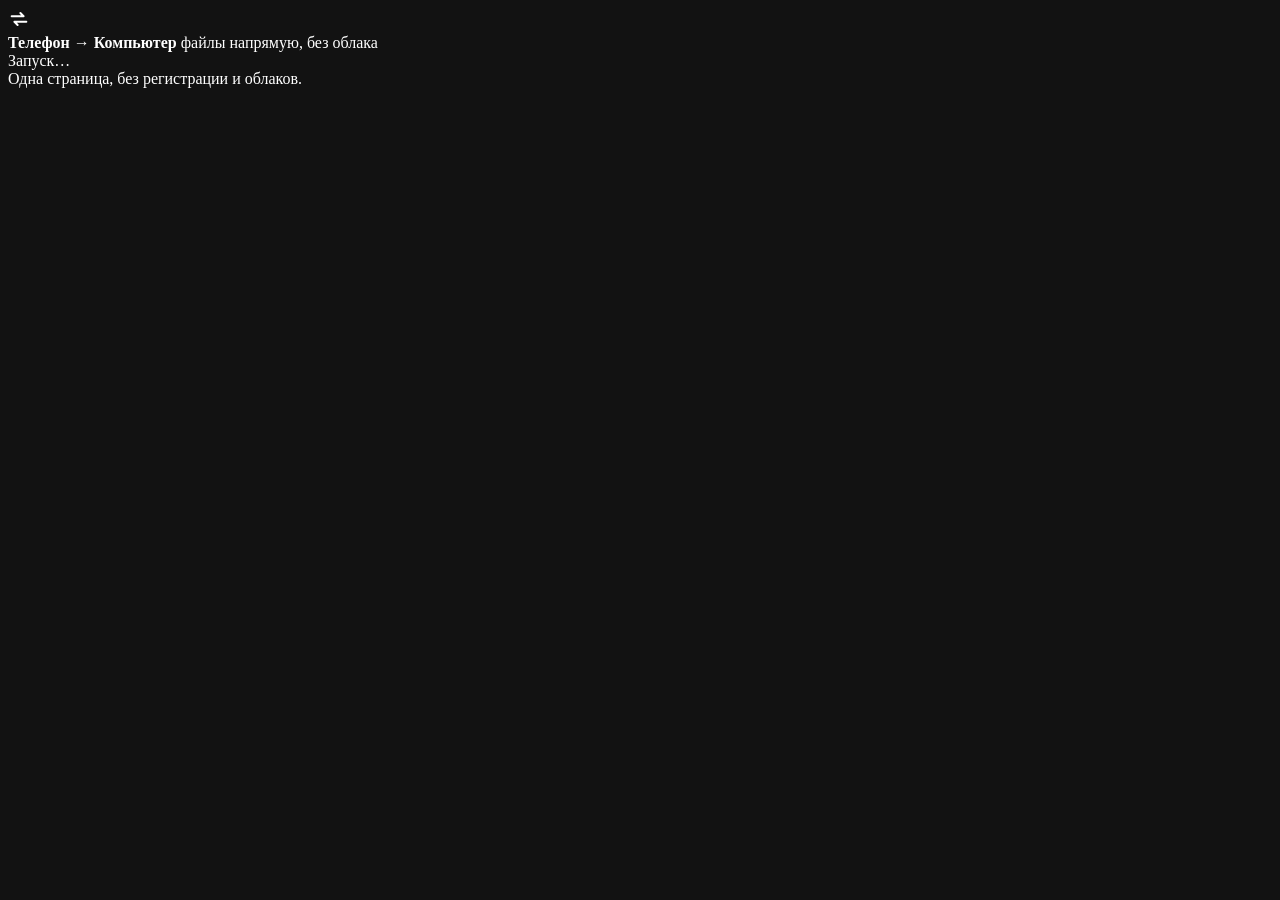
<file: src/index.html>
<!doctype html>
<html lang="ru">
<head>
<meta charset="utf-8">
<meta name="viewport" content="width=device-width, initial-scale=1, viewport-fit=cover">
<title>Файлы: телефон → компьютер</title>
<meta name="description" content="Передача файлов с телефона на компьютер напрямую по WebRTC. Открыл QR-код, выбрал файл — файл на компьютере.">
<meta name="theme-color" content="#0a0f1c">
<meta name="color-scheme" content="dark">
<link rel="icon" href="data:image/svg+xml,%3Csvg xmlns='http://www.w3.org/2000/svg' viewBox='0 0 64 64'%3E%3Crect width='64' height='64' rx='16' fill='%235b8cff'/%3E%3Cpath d='M17 26h24l-7-7M47 38H23l7 7' fill='none' stroke='%23081020' stroke-width='5' stroke-linecap='round' stroke-linejoin='round'/%3E%3C/svg%3E">
<style>/*__STYLE__*/</style>
</head>
<body>
<div class="app">

  <header class="topbar">
    <div class="brand">
      <div class="logo" aria-hidden="true">
        <svg viewBox="0 0 24 24" width="22" height="22" fill="none" stroke="currentColor" stroke-width="2.2" stroke-linecap="round" stroke-linejoin="round">
          <path d="M4 9h13l-3.5-3.5M20 15H7l3.5 3.5"/>
        </svg>
      </div>
      <div class="brand-text">
        <strong>Телефон → Компьютер</strong>
        <span>файлы напрямую, без облака</span>
      </div>
    </div>
    <div id="status" class="chip" data-state="wait" role="status" aria-live="polite">Запуск…</div>
  </header>

  <!-- ============================ HOST ============================ -->
  <main id="view-host" class="view" hidden>

    <section class="card card-qr">
      <h1>Наведите камеру телефона на QR-код</h1>
      <p class="muted">Откроется эта же страница на телефоне. Выберите файл — он сразу пойдёт на этот компьютер.</p>

      <div class="qr-wrap">
        <div id="qrcode" class="qr" aria-label="QR-код со ссылкой для телефона"></div>
      </div>

      <div id="host-banner" class="banner" hidden>
        <span class="dot"></span>
        <span id="host-banner-text">Телефон подключён — выбирайте файлы.</span>
      </div>

      <div class="linkrow">
        <input id="share-url" type="text" readonly spellcheck="false" aria-label="Ссылка для телефона">
        <button id="copy-btn" class="btn ghost" type="button">Копировать</button>
      </div>

      <div class="roomrow">
        <span class="muted small">Комната: <b id="room-code" class="mono">—</b></span>
        <button id="new-room" class="btn ghost small" type="button">Новая комната</button>
      </div>

      <p id="file-warning" class="warn" hidden>
        Страница открыта как файл на диске. Чтобы телефон смог её открыть, загрузите её на хостинг
        (GitHub Pages и т. п.) и откройте по адресу <b>https://…</b>.
      </p>
    </section>

    <section class="card">
      <div class="head-row">
        <h2>Полученные файлы</h2>
        <button id="save-all" class="btn ghost small" type="button" hidden>Скачать все</button>
      </div>
      <ul id="rx-list" class="files"></ul>
      <p id="rx-empty" class="empty">Пока пусто. Файлы с телефона появятся здесь и будут доступны для скачивания.</p>
    </section>

    <section class="card how">
      <h2>Как это работает</h2>
      <ol class="steps">
        <li><span>1</span><div><b>Сканируете QR</b><small>телефон открывает эту страницу в браузере</small></div></li>
        <li><span>2</span><div><b>Выбираете файл</b><small>открывается файловый менеджер / галерея телефона</small></div></li>
        <li><span>3</span><div><b>Файл уже здесь</b><small>он идёт напрямую на компьютер, минуя серверы</small></div></li>
      </ol>
      <p class="note">
        Файлы передаются по WebRTC и шифруются (DTLS). Сторонний сервер используется только для
        «рукопожатия» — он не видит содержимое файлов и ничего не хранит. Лимит: <b id="limit-host">25 МБ</b> на файл.
        Компьютер должен держать эту страницу открытой до конца передачи.
      </p>
      <p class="note small">Это телефон? <a href="#" id="go-send">Открыть режим отправки</a></p>
    </section>
  </main>

  <!-- ============================ SEND ============================ -->
  <main id="view-send" class="view" hidden>
    <section class="card">
      <h1 id="send-title">Подключение к компьютеру…</h1>
      <p id="send-hint" class="muted">Держите страницу с QR-кодом открытой на компьютере.</p>

      <form id="code-form" class="code-form" hidden>
        <label for="code-input">Код комнаты с компьютера</label>
        <div class="code-row">
          <input id="code-input" class="mono" type="text" inputmode="latin" autocomplete="off"
                 autocapitalize="characters" spellcheck="false" placeholder="например, k7m4pq2x" maxlength="16">
          <button class="btn" type="submit">Подключиться</button>
        </div>
      </form>

      <button id="retry-btn" class="btn" type="button" hidden>Повторить подключение</button>

      <label id="picker" class="pick" for="file-input">
        <input id="file-input" type="file" multiple>
        <span class="pick-icon" aria-hidden="true">
          <svg viewBox="0 0 24 24" width="24" height="24" fill="none" stroke="currentColor" stroke-width="2.2" stroke-linecap="round" stroke-linejoin="round">
            <path d="M12 16V4m0 0L7.5 8.5M12 4l4.5 4.5"/><path d="M4 15v3a2 2 0 0 0 2 2h12a2 2 0 0 0 2-2v-3"/>
          </svg>
        </span>
        <span class="pick-text">
          <b>Выбрать файлы</b>
          <small>откроется файловый менеджер · до <span id="limit-send">25 МБ</span> на файл</small>
        </span>
      </label>

      <div id="tx-list-wrap" hidden>
        <div class="head-row">
          <h2>Передача</h2>
          <button id="cancel-btn" class="btn ghost small" type="button" hidden>Отменить</button>
        </div>
        <ul id="tx-list" class="files"></ul>
      </div>

      <p class="note small">
        Файл не загружается ни на какой сервер: он идёт напрямую с телефона на компьютер.
      </p>
      <p class="note small">Это компьютер? <a href="#" id="go-host">Показать QR-код</a></p>
    </section>
  </main>

  <footer class="foot">
    <span>Одна страница, без регистрации и облаков.</span>
    <span id="foot-limit"></span>
  </footer>
</div>

<template id="tpl-file">
  <li class="file">
    <div class="ficon" aria-hidden="true">📄</div>
    <div class="file-main">
      <div class="fname"></div>
      <div class="fmeta"><span class="fsize"></span><span class="fstate"></span></div>
      <div class="bar"><i></i></div>
    </div>
    <div class="fact"></div>
  </li>
</template>

<script>/*__VENDOR_QR__*/</script>
<script>
  /* ------------------------------------------------------------------
     Настройки. Меняйте здесь: лимит на файл, размер порции, ICE-серверы.
     ------------------------------------------------------------------ */
  window.P2F_CONFIG = {
    maxFileSize: 25 * 1024 * 1024
  };
</script>
<script>/*__APP__*/</script>
</body>
</html>
</file>
